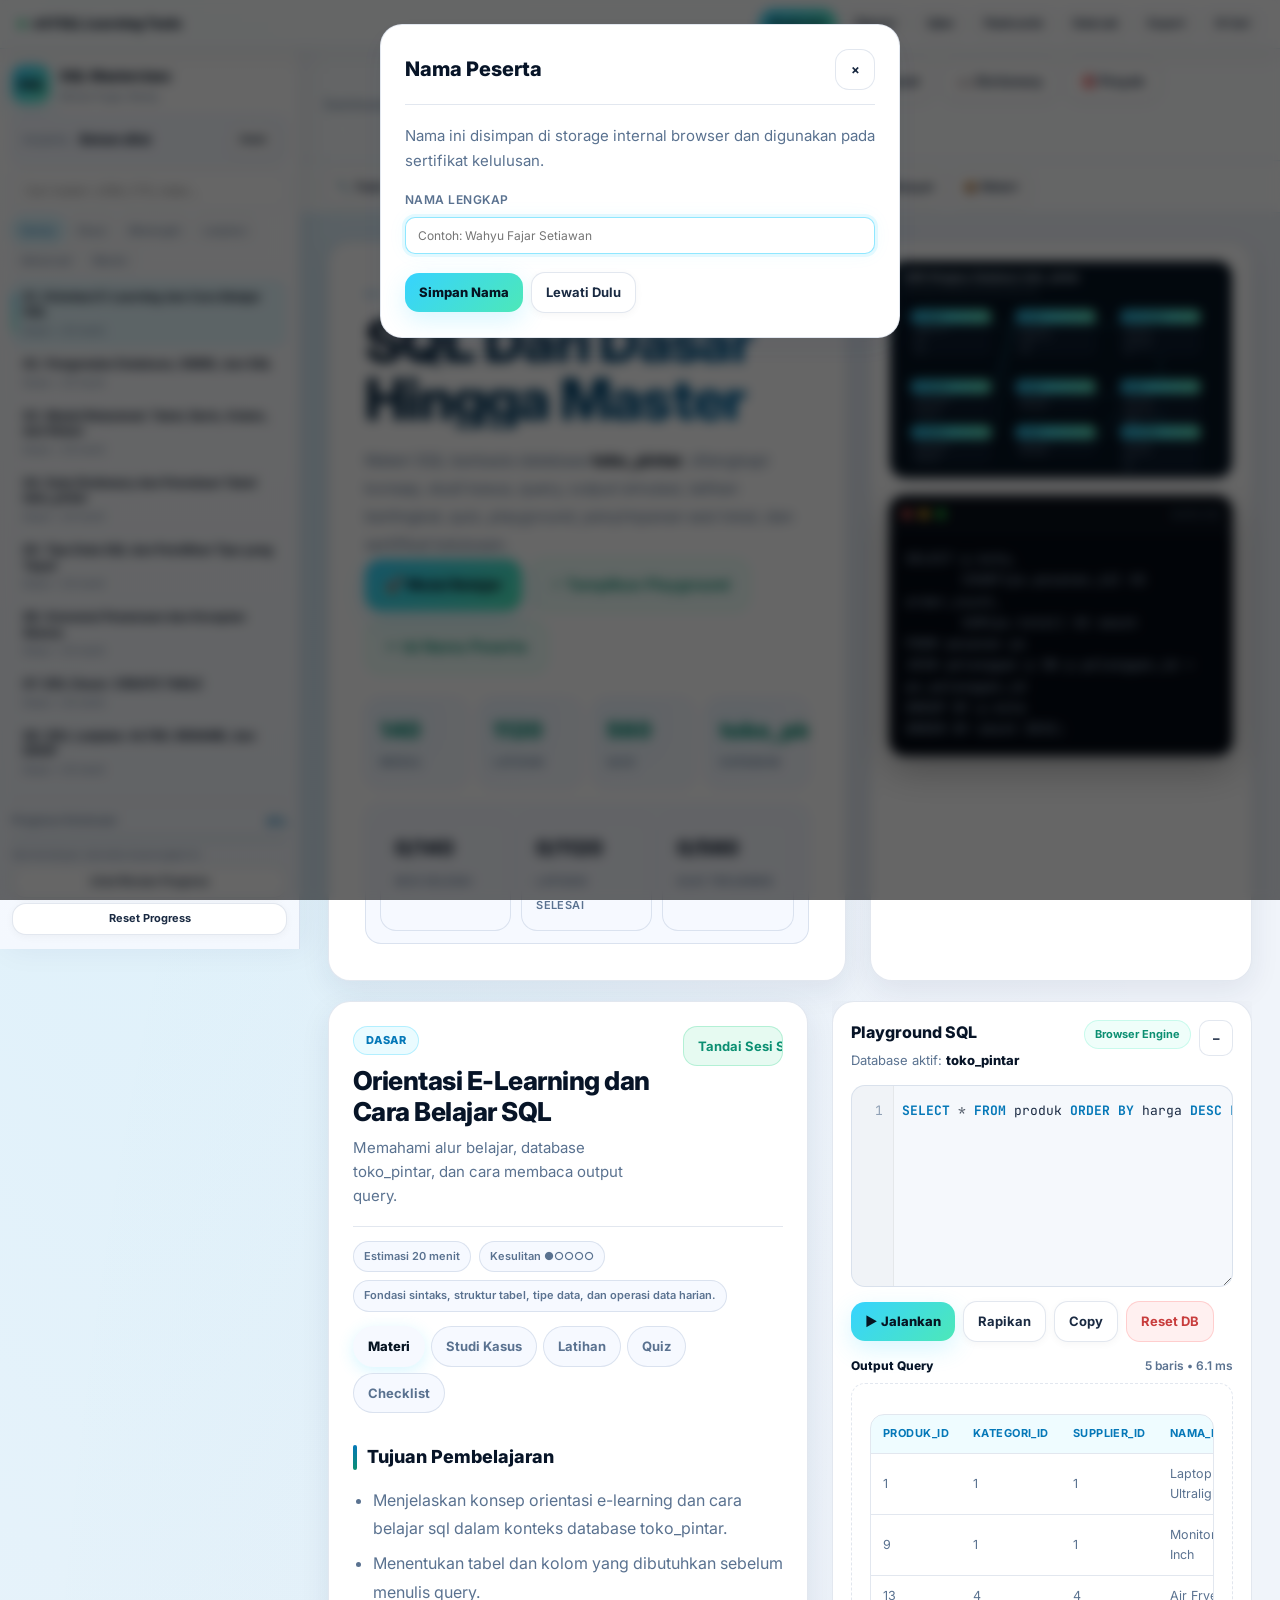
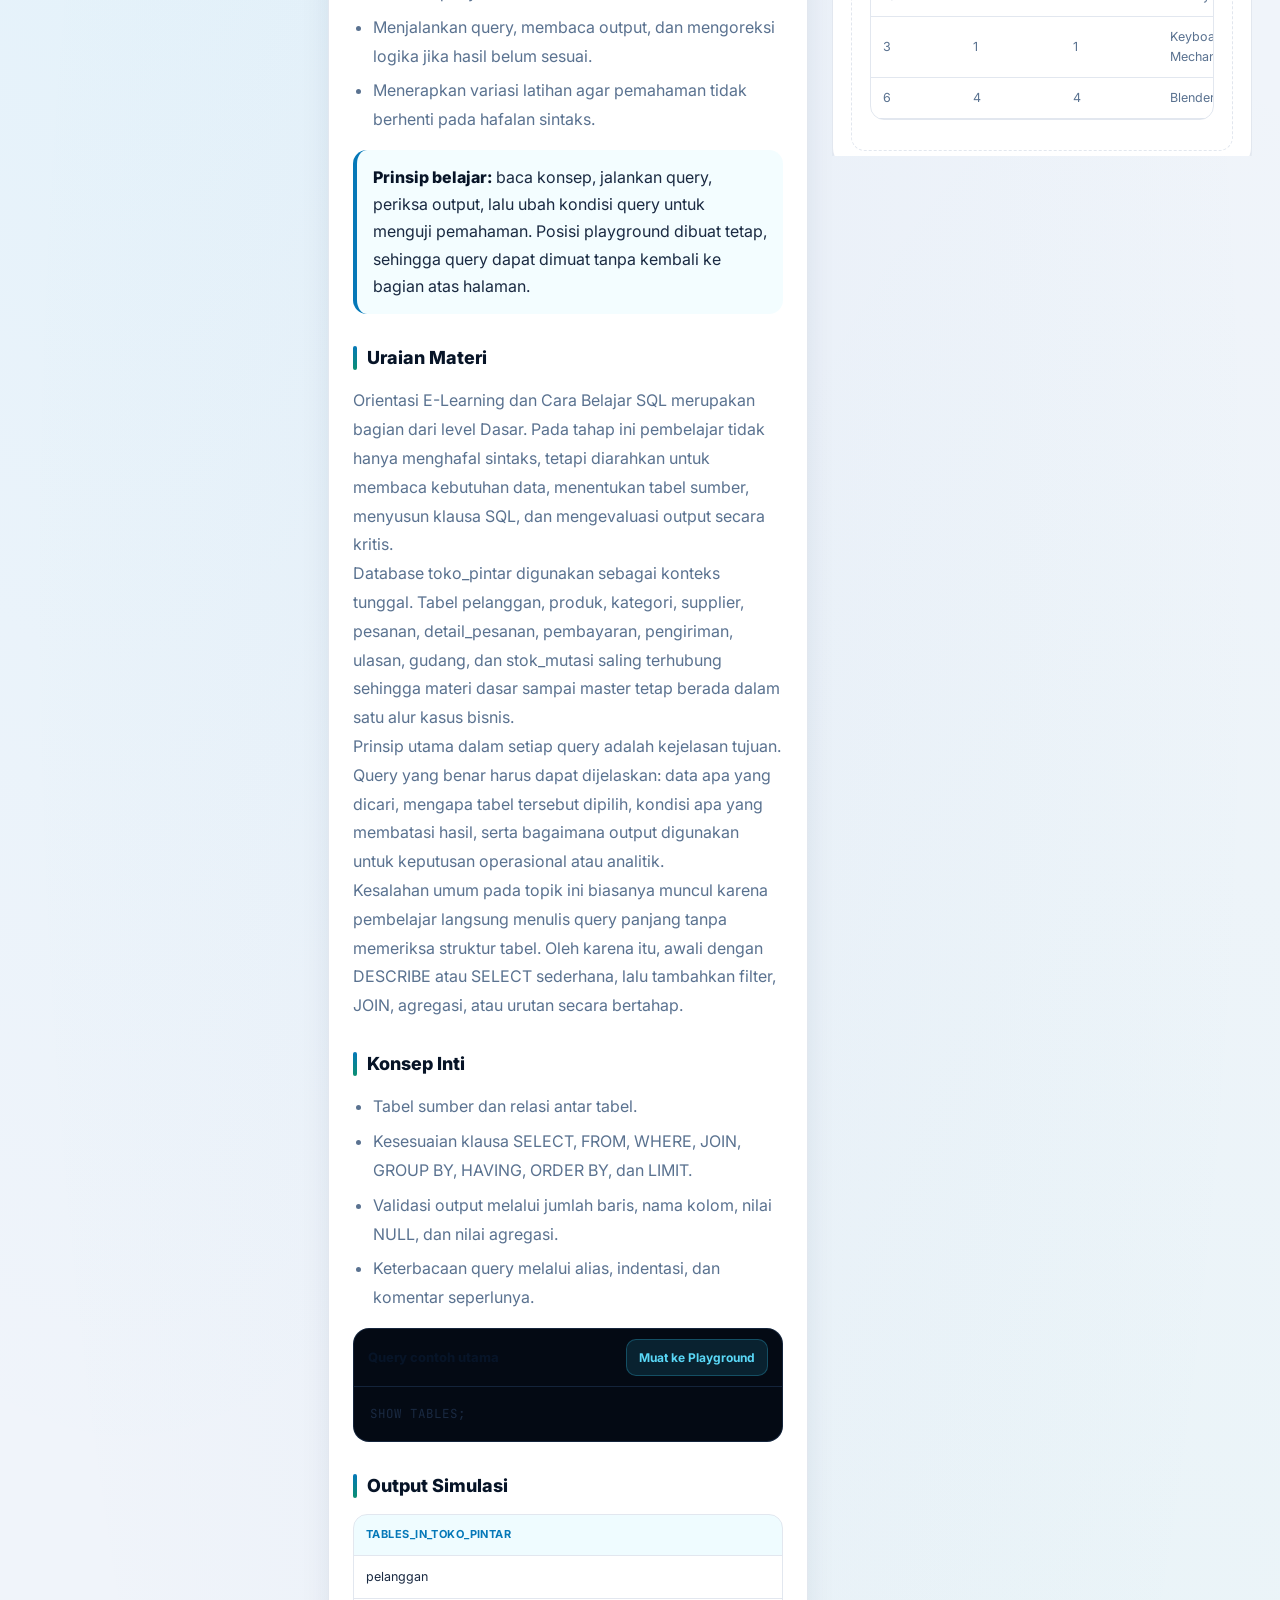
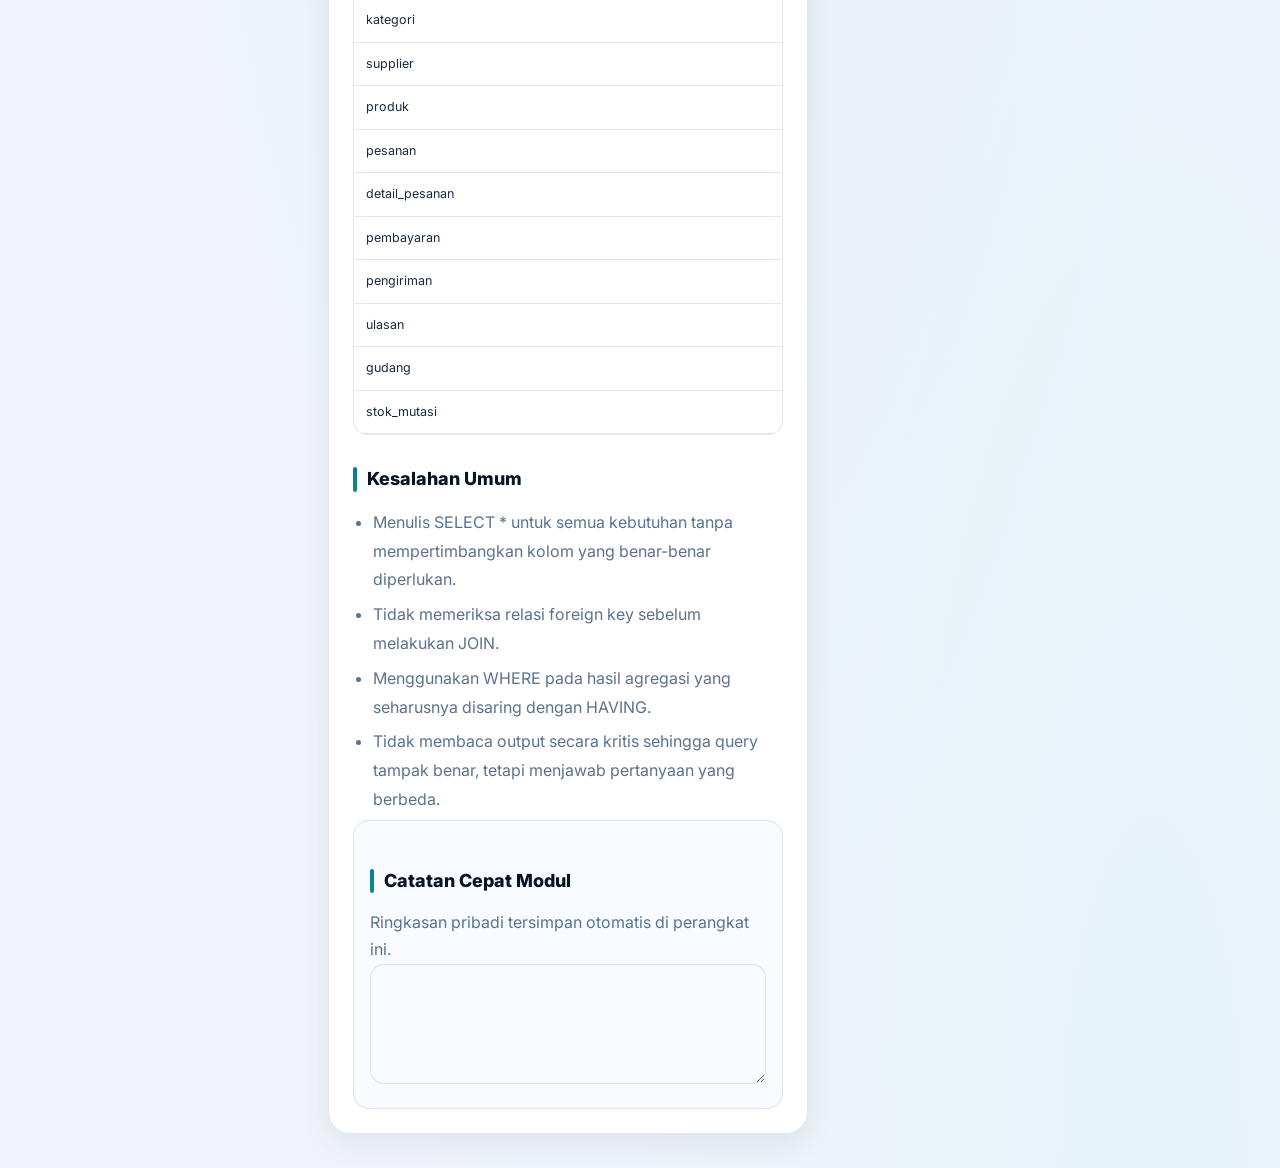
<file: index.html>
<!doctype html>
<html lang="id" data-theme="light">
<head>
  <meta charset="utf-8" />
  <meta name="viewport" content="width=device-width, initial-scale=1" />
  <link rel="preconnect" href="https://fonts.googleapis.com" />
  <link rel="preconnect" href="https://fonts.gstatic.com" crossorigin />
  <title>SQL Dari Dasar Hingga Master — E-Learning Interaktif v4 FULL</title>
  <meta name="description" content="E-learning SQL interaktif berbasis database toko_pintar, lengkap dengan materi, latihan, quiz, playground, proyek akhir, penyimpanan sesi lokal, dan sertifikat kelulusan." />
  <meta name="keywords" content="SQL, e-learning SQL, database, toko_pintar, GitHub Pages, latihan SQL, query SQL, JOIN, CTE, window function" />
  <meta name="theme-color" content="#07111f" media="(prefers-color-scheme: dark)" />
  <meta name="theme-color" content="#f0f4fa" media="(prefers-color-scheme: light)" />
  <meta name="apple-mobile-web-app-capable" content="yes" />
  <meta name="apple-mobile-web-app-status-bar-style" content="black-translucent" />
  <meta name="apple-mobile-web-app-title" content="SQL Master" />
  <meta property="og:title" content="SQL E-Learning Interaktif v4 FULL" />
  <meta property="og:description" content="Materi SQL lengkap, latihan, quiz, playground, dataset pendukung, dan sertifikat untuk GitHub Pages." />
  <link rel="apple-touch-icon" href="assets/img/icon-192.svg" />
  <link rel="icon" type="image/svg+xml" href="assets/img/icon-192.svg" />
  <script>
    try {
      const readTheme = (key) => { const raw = localStorage.getItem(key); if (!raw) return ''; try { return JSON.parse(raw); } catch (e) { return raw; } };
      const theme = readTheme('sql-master-v30:theme') || readTheme('sql-master-v21:theme') || readTheme('sql-master-v2:theme') || 'light';
      document.documentElement.dataset.theme = theme;
    } catch (e) {}
    if (window.location.protocol.startsWith('http')) {
      const link = document.createElement('link');
      link.rel = 'manifest';
      link.href = 'assets/manifest.json';
      document.head.appendChild(link);
    }
  </script>
  <link rel="stylesheet" href="assets/css/style.css" />
</head>
<body>
  <div id="readingProgressBar" class="reading-progress-bar"></div>
  <div class="app-shell">
    <aside class="sidebar" id="sidebar">
      <div class="brand">
        <div class="brand-logo">SQL</div>
        <div><strong>SQL Masterclass</strong><span>GitHub Pages Ready</span></div>
      </div>

      <div class="participant-card">
        <span>Peserta:</span>
        <strong id="participantPill">Belum diisi</strong>
        <button class="ghost-btn compact" id="participantBtn">Ubah</button>
      </div>

      <div class="search-box"><input id="lessonSearch" type="search" placeholder="Cari materi: JOIN, CTE, index..." autocomplete="off" /></div>
      <div class="filter-row" id="levelFilters"></div>
      <nav class="nav" id="lessonNav" aria-label="Daftar modul"></nav>

      <div class="sidebar-footer">
        <div class="progress-mini"><span>Progress Kelulusan</span><strong id="miniProgress">0%</strong></div>
        <div class="progress-track"><div id="miniProgressBar"></div></div>
        <div class="storage-note" id="storageNote">Sesi tersimpan otomatis di perangkat ini.</div>
        <button class="ghost-btn full" id="openProgressBtn">Lihat Rincian Progress</button>
        <button class="ghost-btn full" id="resetProgressBtn">Reset Progress</button>
      </div>
    </aside>
    <div class="sidebar-backdrop" id="sidebarBackdrop"></div>

    <main class="main">
      <header class="topbar">
        <button class="icon-btn mobile-only" id="menuBtn" aria-label="Buka menu" title="Menu">☰</button>
        <div class="breadcrumbs" id="breadcrumbs">Dashboard / SQL Dari Dasar Hingga Master</div>
        <div class="top-actions">
          <button class="ghost-btn" id="themeBtn" title="Ganti tema">🌙 Mode</button>
          <button class="ghost-btn" id="togglePlaygroundBtn" title="Toggle playground">⚡ Playground</button>
          <button class="ghost-btn" id="dictionaryBtn" title="Data dictionary">📖 Dictionary</button>
          <button class="ghost-btn" id="projectBtn" title="Bank proyek akhir">🎯 Proyek</button>
          <button class="primary-btn" id="certificateBtn" title="Sertifikat kelulusan">🏆 Sertifikat</button>
        </div>
      </header>

      <section class="hero" id="dashboardView">
        <div class="hero-content">
          <p class="eyebrow">E-Learning Interaktif v4.0 FULL</p>
          <h1>SQL Dari Dasar Hingga Master</h1>
          <p class="lead">Materi SQL berbasis database <strong>toko_pintar</strong>, dilengkapi konsep, studi kasus, query, output simulasi, latihan bertingkat, quiz, playground, penyimpanan sesi lokal, dan sertifikat kelulusan.</p>
          <div class="hero-actions">
            <button class="primary-btn big" id="startLearningBtn">🚀 Mulai Belajar</button>
            <button class="secondary-btn big" id="openSqlBtn">⚡ Tampilkan Playground</button>
            <button class="secondary-btn big" id="openNameBtn">✏️ Isi Nama Peserta</button>
          </div>
          <div class="hero-stats" id="heroStats"></div>
          <div class="dashboard-progress" id="dashboardProgress"></div>
        </div>
        <div class="hero-panel">
          <img src="assets/img/erd_toko_pintar.svg" alt="ERD toko_pintar" class="hero-img" />
          <div class="code-card mini-code"><div class="code-card-top"><span></span><span></span><span></span><em>query.sql</em></div><pre>SELECT p.kota,
       COUNT(ps.pesanan_id) AS order_count,
       SUM(ps.total) AS omzet
FROM pesanan ps
JOIN pelanggan p ON p.pelanggan_id = ps.pelanggan_id
GROUP BY p.kota
ORDER BY omzet DESC;</pre></div>
        </div>
      </section>

      <section class="workspace-grid" id="workspaceGrid">
        <article class="lesson-card" id="lessonView">
          <div class="lesson-head">
            <div><span class="level-badge" id="lessonLevel">Dasar</span><h2 id="lessonTitle">Pilih modul</h2><p id="lessonSubtitle">Gunakan menu materi di sebelah kiri.</p></div>
            <button class="success-btn" id="markDoneBtn">Tandai Sesi Selesai</button>
          </div>
          <div class="lesson-meta" id="lessonMeta"></div>
          <div class="lesson-tabs" role="tablist">
            <button class="tab active" data-tab="materi">Materi</button>
            <button class="tab" data-tab="studi">Studi Kasus</button>
            <button class="tab" data-tab="latihan">Latihan</button>
            <button class="tab" data-tab="quiz">Quiz</button>
            <button class="tab" data-tab="checklist">Checklist</button>
          </div>
          <div id="lessonBody" class="lesson-body"></div>
        </article>

        <aside class="right-rail" id="rightRail">
          <div class="rail-inner">
            <section class="playground-card" id="playgroundCard">
              <div class="playground-head">
                <div><h3>Playground SQL</h3><p>Database aktif: <strong>toko_pintar</strong></p></div>
                <div class="playground-tools"><div class="status-pill" id="engineStatus">Browser Engine</div><button class="icon-btn small" id="collapsePlaygroundBtn" aria-label="Sembunyikan playground">–</button></div>
              </div>
              <div class="editor-wrapper">
                <div class="suggestion-bar" id="suggestionBar"></div>
                <div class="editor-container">
                  <div class="line-numbers" id="lineNumbers">1</div>
                  <div class="editor-sub-container">
                    <pre class="highlight-layer" id="highlightLayer"><code class="language-sql" id="highlightCode"></code></pre>
                    <textarea id="sqlEditor" spellcheck="false">SELECT * FROM produk ORDER BY harga DESC LIMIT 5;</textarea>
                  </div>
                </div>
              </div>
              <div class="editor-actions"><button class="primary-btn" id="runSqlBtn">▶ Jalankan</button><button class="ghost-btn" id="formatSqlBtn">Rapikan</button><button class="ghost-btn" id="copySqlBtn">Copy</button><button class="danger-btn" id="resetDbBtn">Reset DB</button></div>
              <div class="result-panel"><div class="result-head"><strong>Output Query</strong><span id="resultMeta">Belum dijalankan</span></div><div id="sqlResult" class="sql-result empty">Klik Jalankan untuk melihat hasil.</div></div>
            </section>
            <section class="quick-card"><h3>Shortcut Query</h3><div class="shortcut-list" id="shortcutList"></div></section>
            <section class="quick-card"><h3>Cheat Sheet</h3><div id="cheatList"></div></section>
          </div>
        </aside>
      </section>
    </main>
  </div>

  <!-- Mobile Bottom Navigation Bar -->
  <nav class="mobile-bottom-nav" id="mobileBottomNav">
    <button class="mobile-tab-btn active" id="btnTabMateri">
      <span class="tab-icon">📖</span>
      <span class="tab-label">Materi</span>
    </button>
    <button class="mobile-tab-btn" id="btnTabPlayground">
      <span class="tab-icon">⚡</span>
      <span class="tab-label">Playground</span>
    </button>
    <button class="mobile-tab-btn" id="btnTabV4">
      <span class="tab-icon">💎</span>
      <span class="tab-label">Fitur v4</span>
    </button>
    <button class="mobile-tab-btn" id="btnTabTools">
      <span class="tab-icon">🔧</span>
      <span class="tab-label">Tools</span>
    </button>
    <button class="mobile-tab-btn" id="btnTabSearch">
      <span class="tab-icon">🔍</span>
      <span class="tab-label">Cari</span>
    </button>
  </nav>

  <button class="floating-playground" id="floatingPlaygroundBtn">SQL</button>

  <div class="modal" id="nameModal" aria-hidden="true"><div class="modal-panel compact-panel"><div class="modal-head"><h2>Nama Peserta</h2><button class="icon-btn" data-close="nameModal">×</button></div><p class="muted">Nama ini disimpan di storage internal browser dan digunakan pada sertifikat kelulusan.</p><label class="field-label" for="participantNameInput">Nama lengkap</label><input class="text-input" id="participantNameInput" type="text" placeholder="Contoh: Wahyu Fajar Setiawan" autocomplete="name" /><div class="modal-actions"><button class="primary-btn" id="saveNameBtn">Simpan Nama</button><button class="ghost-btn" id="skipNameBtn">Lewati Dulu</button></div></div></div>
  <div class="modal" id="progressModal" aria-hidden="true"><div class="modal-panel large"><div class="modal-head"><h2>Rincian Progress</h2><button class="icon-btn" data-close="progressModal">×</button></div><div id="progressContent"></div></div></div>
  <div class="modal" id="certificateModal" aria-hidden="true"><div class="modal-panel certificate-panel"><div class="modal-head"><h2>Sertifikat Kelulusan</h2><button class="icon-btn" data-close="certificateModal">×</button></div><div id="certificateContent"></div><div class="modal-actions certificate-actions"><button class="primary-btn" id="printCertificateBtn">Cetak / Simpan PDF</button><button class="ghost-btn" id="downloadCertificateBtn">Download HTML</button></div></div></div>
  <div class="modal" id="dictionaryModal" aria-hidden="true"><div class="modal-panel large"><div class="modal-head"><h2>Data Dictionary: toko_pintar</h2><button class="icon-btn" data-close="dictionaryModal">×</button></div><div id="dictionaryContent"></div></div></div>
  <div class="modal" id="projectModal" aria-hidden="true"><div class="modal-panel large"><div class="modal-head"><h2>Bank Proyek Akhir</h2><button class="icon-btn" data-close="projectModal">×</button></div><div id="projectContent"></div></div></div>
  <div class="toast" id="toast"></div>

  <script src="assets/js/data.js"></script>
  <script src="assets/js/minisql.js"></script>
  <script src="assets/js/app.js"></script>
  <script src="assets/js/addons.js"></script>
  <script src="assets/js/v4_enhancements.js"></script>
  <script>
    if ('serviceWorker' in navigator && window.location.protocol.startsWith('http')) {
      window.addEventListener('load', () => {
        navigator.serviceWorker.register('./sw.js').catch(() => {});
      });
    }
  </script>
</body>
</html>
</file>
<file: assets/css/style.css>
/* ═══════════════════════════════════════════════════════════════
   SQL E-Learning Interaktif v4 FULL — Premium Design System
   ═══════════════════════════════════════════════════════════════ */

@import url('https://fonts.googleapis.com/css2?family=Inter:wght@400;600;700;800;900&family=JetBrains+Mono:wght@400;700&display=swap');

/* ── Design Tokens (Dark Mode Default) ────────────────────── */
:root {
  --bg: #07111f;
  --bg-soft: #0b1728;
  --panel: #0d1b2e;
  --panel-2: #12243b;
  --panel-3: #162b45;
  --text: #e0ecff;
  --heading: #ffffff;
  --muted: #8ea4be;
  --line: rgba(54, 130, 206, 0.18);
  --accent: #36d3ff;
  --accent-2: #66f0c8;
  --danger: #ff6b6b;
  --warn: #ffd166;
  --success: #31d48c;
  --shadow: 0 24px 80px rgba(0, 0, 0, 0.4);
  --shadow-soft: 0 12px 40px rgba(0, 0, 0, 0.25);
  --shadow-glow: 0 0 30px rgba(54, 211, 255, 0.12);
  --radius: 22px;
  --radius-sm: 14px;
  --radius-pill: 999px;
  --mono: 'JetBrains Mono', 'SFMono-Regular', Consolas, 'Liberation Mono', monospace;
  --sans: 'Inter', system-ui, -apple-system, BlinkMacSystemFont, 'Segoe UI', sans-serif;
  --glass: rgba(13, 27, 46, 0.72);
  --glass-border: rgba(54, 211, 255, 0.12);
  --transition: 0.25s cubic-bezier(0.4, 0, 0.2, 1);
  --transition-fast: 0.15s cubic-bezier(0.4, 0, 0.2, 1);
  --transition-spring: 0.35s cubic-bezier(0.34, 1.56, 0.64, 1);
}

/* ── Light Mode ───────────────────────────────────────────── */
html[data-theme="light"] {
  --bg: #f0f4fa;
  --bg-soft: #e8eef8;
  --panel: #ffffff;
  --panel-2: #f6f9ff;
  --panel-3: #edf3ff;
  --text: #1a2a42;
  --heading: #071427;
  --muted: #5a7290;
  --line: rgba(20, 60, 120, 0.12);
  --accent: #0578b8;
  --accent-2: #0b8f72;
  --danger: #c83d3d;
  --warn: #b7791f;
  --success: #087f5b;
  --shadow: 0 20px 60px rgba(20, 40, 80, 0.1);
  --shadow-soft: 0 10px 30px rgba(20, 40, 80, 0.08);
  --shadow-glow: 0 0 20px rgba(5, 120, 184, 0.08);
  --glass: rgba(255, 255, 255, 0.82);
  --glass-border: rgba(5, 120, 184, 0.12);
}

/* ── Reset & Base ─────────────────────────────────────────── */
*,
*::before,
*::after {
  box-sizing: border-box;
  margin: 0;
  padding: 0;
}

html {
  scroll-behavior: smooth;
  -webkit-font-smoothing: antialiased;
  -moz-osx-font-smoothing: grayscale;
}

body {
  font-family: var(--sans);
  font-size: 15px;
  line-height: 1.6;
  background:
    radial-gradient(ellipse at 10% 0%, rgba(54, 211, 255, 0.12), transparent 50%),
    radial-gradient(ellipse at 90% 100%, rgba(102, 240, 200, 0.07), transparent 45%),
    radial-gradient(ellipse at 50% 50%, rgba(54, 130, 200, 0.04), transparent 70%),
    var(--bg);
  color: var(--text);
  overflow-x: hidden;
}

button,
input,
textarea,
select {
  font: inherit;
  color: inherit;
}

button {
  border: 0;
  cursor: pointer;
}

strong,
h1,
h2,
h3,
h4 {
  color: var(--heading);
  font-weight: 800;
}

a {
  color: var(--accent);
  text-decoration: none;
  transition: color var(--transition-fast);
}
a:hover {
  text-decoration: underline;
}

/* ── Custom Scrollbar ─────────────────────────────────────── */
::-webkit-scrollbar {
  width: 7px;
  height: 7px;
}
::-webkit-scrollbar-track {
  background: transparent;
}
::-webkit-scrollbar-thumb {
  background: rgba(54, 211, 255, 0.18);
  border-radius: 10px;
}
::-webkit-scrollbar-thumb:hover {
  background: rgba(54, 211, 255, 0.32);
}

html[data-theme="light"] ::-webkit-scrollbar-thumb {
  background: rgba(5, 120, 184, 0.15);
}
html[data-theme="light"] ::-webkit-scrollbar-thumb:hover {
  background: rgba(5, 120, 184, 0.28);
}

/* ── Selection ────────────────────────────────────────────── */
::selection {
  background: rgba(54, 211, 255, 0.25);
  color: var(--heading);
}

/* ═══════════════════════════════════════════════════════════════
   LAYOUT — App Shell
   ═══════════════════════════════════════════════════════════════ */
.app-shell {
  display: grid;
  grid-template-columns: 300px minmax(0, 1fr);
  min-height: 100vh;
}

/* ── Sidebar ──────────────────────────────────────────────── */
.sidebar {
  position: sticky;
  top: 0;
  height: 100vh;
  background: linear-gradient(180deg, rgba(13, 27, 46, 0.97), rgba(7, 17, 31, 0.99));
  border-right: 1px solid var(--line);
  padding: 14px 12px;
  display: flex;
  flex-direction: column;
  gap: 8px;
  overflow: hidden;
  z-index: 10;
  transition: transform var(--transition);
}
html[data-theme="light"] .sidebar {
  background: linear-gradient(180deg, #ffffff, #f4f8fe);
  box-shadow: 6px 0 30px rgba(20, 40, 80, 0.06);
}

/* Brand */
.brand {
  display: flex;
  gap: 10px;
  align-items: center;
  padding: 2px 0 4px;
  flex-shrink: 0;
}
.brand-logo {
  width: 38px;
  height: 38px;
  border-radius: 12px;
  background: linear-gradient(135deg, #36d3ff, #66f0c8);
  display: grid;
  place-items: center;
  font-weight: 900;
  font-size: 13px;
  color: #05101d;
  box-shadow: 0 6px 20px rgba(54, 211, 255, 0.25);
  flex-shrink: 0;
  animation: logoPulse 4s ease-in-out infinite;
}
@keyframes logoPulse {
  0%, 100% { box-shadow: 0 6px 20px rgba(54, 211, 255, 0.25); }
  50% { box-shadow: 0 6px 28px rgba(54, 211, 255, 0.4); }
}
.brand strong {
  display: block;
  font-size: 14px;
  letter-spacing: -0.02em;
}
.brand span {
  display: block;
  color: var(--muted);
  font-size: 10px;
  margin-top: 1px;
  letter-spacing: 0.02em;
}

/* Participant Card */
.participant-card {
  border: 1px solid var(--line);
  border-radius: 12px;
  background: rgba(255, 255, 255, 0.04);
  padding: 8px 10px;
  backdrop-filter: blur(8px);
  transition: border-color var(--transition);
  display: flex;
  align-items: center;
  gap: 8px;
  flex-shrink: 0;
}
.dashboard-progress {
  border: 1px solid var(--line);
  border-radius: 16px;
  background: rgba(255, 255, 255, 0.04);
  padding: 12px 14px;
}
.participant-card:hover {
  border-color: rgba(54, 211, 255, 0.3);
}
html[data-theme="light"] .participant-card,
html[data-theme="light"] .dashboard-progress {
  background: #f6f9ff;
}
.participant-card span {
  color: var(--muted);
  font-size: 10px;
  text-transform: uppercase;
  letter-spacing: 0.05em;
  white-space: nowrap;
}
.participant-card strong {
  overflow: hidden;
  text-overflow: ellipsis;
  white-space: nowrap;
  font-size: 13px;
  flex: 1;
  min-width: 0;
}
.participant-card .ghost-btn {
  flex-shrink: 0;
  padding: 5px 8px;
  font-size: 11px;
}

/* Search Box */
.search-box {
  flex-shrink: 0;
}
.search-box input,
.text-input {
  width: 100%;
  border: 1px solid var(--line);
  background: rgba(255, 255, 255, 0.05);
  color: var(--text);
  border-radius: 10px;
  padding: 8px 12px;
  outline: none;
  transition: border-color var(--transition), box-shadow var(--transition), background var(--transition);
  font-size: 12px;
}
html[data-theme="light"] .search-box input,
html[data-theme="light"] .text-input {
  background: #ffffff;
  color: #1a2a42;
}
.search-box input:focus,
.text-input:focus,
#sqlEditor:focus {
  border-color: rgba(54, 211, 255, 0.55);
  box-shadow: 0 0 0 3px rgba(54, 211, 255, 0.12), 0 0 20px rgba(54, 211, 255, 0.06);
}
.field-label {
  display: block;
  margin: 16px 0 8px;
  color: var(--muted);
  font-size: 12px;
  font-weight: 600;
  text-transform: uppercase;
  letter-spacing: 0.04em;
}
.muted {
  color: var(--muted);
  line-height: 1.7;
}

/* Filter Chips */
.filter-row {
  display: flex;
  flex-wrap: wrap;
  gap: 4px;
  flex-shrink: 0;
}
.filter-chip {
  border: 1px solid var(--line);
  background: rgba(255, 255, 255, 0.04);
  color: var(--muted);
  border-radius: var(--radius-pill);
  padding: 4px 8px;
  cursor: pointer;
  font-size: 10px;
  font-weight: 600;
  transition: all var(--transition-fast);
  letter-spacing: 0.01em;
}
.filter-chip:hover {
  background: rgba(54, 211, 255, 0.08);
  border-color: rgba(54, 211, 255, 0.25);
  color: var(--text);
}
.filter-chip.active {
  background: rgba(54, 211, 255, 0.15);
  color: var(--accent);
  border-color: rgba(54, 211, 255, 0.4);
  box-shadow: 0 0 12px rgba(54, 211, 255, 0.1);
}

/* Nav */
.nav {
  overflow-y: auto;
  overflow-x: hidden;
  padding-right: 2px;
  display: flex;
  flex-direction: column;
  gap: 2px;
  flex: 1;
  min-height: 0;
}
.nav button {
  border: 1px solid transparent;
  background: transparent;
  color: var(--muted);
  text-align: left;
  border-radius: 10px;
  padding: 7px 10px;
  cursor: pointer;
  transition: all var(--transition-fast);
  position: relative;
  flex-shrink: 0;
}
.nav button::before {
  content: '';
  position: absolute;
  left: 0;
  top: 50%;
  transform: translateY(-50%) scaleY(0);
  width: 3px;
  height: 60%;
  border-radius: 0 3px 3px 0;
  background: linear-gradient(180deg, #36d3ff, #66f0c8);
  transition: transform var(--transition-spring);
}
.nav button:hover {
  background: rgba(54, 211, 255, 0.07);
  border-color: rgba(54, 211, 255, 0.15);
  color: var(--text);
}
.nav button.active {
  background: rgba(54, 211, 255, 0.1);
  border-color: rgba(54, 211, 255, 0.22);
  color: var(--heading);
}
.nav button.active::before {
  transform: translateY(-50%) scaleY(1);
}
.nav button strong {
  font-size: 12px;
  font-weight: 700;
  display: block;
  line-height: 1.3;
}
.nav small {
  display: block;
  color: var(--muted);
  margin-top: 2px;
  font-size: 10px;
}
.nav .done-mark {
  color: var(--success);
  font-weight: 700;
}

/* Sidebar Footer */
.sidebar-footer {
  margin-top: auto;
  border-top: 1px solid var(--line);
  padding-top: 10px;
  display: grid;
  gap: 5px;
  flex-shrink: 0;
}
.progress-mini {
  display: flex;
  justify-content: space-between;
  color: var(--muted);
  font-size: 11px;
  font-weight: 600;
}
.progress-mini strong {
  color: var(--accent);
  font-size: 12px;
}
.progress-track {
  height: 6px;
  background: rgba(255, 255, 255, 0.06);
  border-radius: var(--radius-pill);
  overflow: hidden;
}
html[data-theme="light"] .progress-track {
  background: #e2ecf5;
}
.progress-track div {
  height: 100%;
  width: 0;
  background: linear-gradient(90deg, #36d3ff, #66f0c8);
  border-radius: var(--radius-pill);
  transition: width 0.6s cubic-bezier(0.4, 0, 0.2, 1);
  box-shadow: 0 0 12px rgba(54, 211, 255, 0.3);
}
.storage-note {
  color: var(--muted);
  font-size: 10px;
  line-height: 1.4;
}
.sidebar-footer .ghost-btn {
  padding: 6px 8px;
  font-size: 11px;
}

/* Sidebar mobile backdrop */
.sidebar-backdrop {
  display: none;
  position: fixed;
  inset: 0;
  background: rgba(0, 0, 0, 0.5);
  backdrop-filter: blur(4px);
  z-index: 9;
  opacity: 0;
  transition: opacity var(--transition);
}
.sidebar-backdrop.show {
  display: block;
  opacity: 1;
}

/* ═══════════════════════════════════════════════════════════════
   MAIN AREA
   ═══════════════════════════════════════════════════════════════ */
.main {
  min-width: 0;
  position: relative;
}

/* Topbar */
.topbar {
  position: sticky;
  top: 0;
  z-index: 8;
  background: var(--glass);
  backdrop-filter: blur(20px) saturate(1.4);
  -webkit-backdrop-filter: blur(20px) saturate(1.4);
  border-bottom: 1px solid var(--glass-border);
  padding: 12px 24px;
  display: flex;
  align-items: center;
  justify-content: space-between;
  gap: 12px;
}
html[data-theme="light"] .topbar {
  background: rgba(255, 255, 255, 0.85);
  backdrop-filter: blur(20px) saturate(1.2);
}
.breadcrumbs {
  color: var(--muted);
  font-size: 13px;
  min-width: 0;
  overflow: hidden;
  text-overflow: ellipsis;
  white-space: nowrap;
}
.top-actions,
.hero-actions,
.editor-actions,
.modal-actions {
  display: flex;
  gap: 8px;
  align-items: center;
  flex-wrap: wrap;
}

/* ═══════════════════════════════════════════════════════════════
   BUTTONS — Design System
   ═══════════════════════════════════════════════════════════════ */
.primary-btn,
.secondary-btn,
.ghost-btn,
.success-btn,
.danger-btn,
.icon-btn {
  border-radius: var(--radius-sm);
  padding: 9px 14px;
  cursor: pointer;
  font-weight: 700;
  font-size: 13px;
  transition:
    transform var(--transition-fast),
    box-shadow var(--transition),
    border-color var(--transition-fast),
    background var(--transition-fast),
    opacity var(--transition-fast);
  position: relative;
  overflow: hidden;
  white-space: nowrap;
}

/* Ripple-like shine on hover */
.primary-btn::after,
.secondary-btn::after,
.success-btn::after {
  content: '';
  position: absolute;
  inset: 0;
  background: linear-gradient(105deg, transparent 40%, rgba(255, 255, 255, 0.15) 50%, transparent 60%);
  transform: translateX(-100%);
  transition: transform 0.5s ease;
}
.primary-btn:hover::after,
.secondary-btn:hover::after,
.success-btn:hover::after {
  transform: translateX(100%);
}

.primary-btn:hover,
.secondary-btn:hover,
.ghost-btn:hover,
.success-btn:hover,
.danger-btn:hover,
.icon-btn:hover {
  transform: translateY(-2px);
}
.primary-btn:active,
.secondary-btn:active,
.ghost-btn:active,
.success-btn:active,
.danger-btn:active,
.icon-btn:active {
  transform: translateY(0) scale(0.98);
}

.primary-btn {
  background: linear-gradient(135deg, #36d3ff, #4de8b8);
  color: #061422;
  font-weight: 800;
  box-shadow: 0 8px 24px rgba(54, 211, 255, 0.2);
  border: none;
}
.primary-btn:hover {
  box-shadow: 0 12px 32px rgba(54, 211, 255, 0.35);
}

.secondary-btn {
  background: rgba(102, 240, 200, 0.1);
  color: var(--accent-2);
  border: 1px solid rgba(102, 240, 200, 0.28);
}
.secondary-btn:hover {
  background: rgba(102, 240, 200, 0.18);
  border-color: rgba(102, 240, 200, 0.45);
}

.ghost-btn {
  background: rgba(255, 255, 255, 0.05);
  color: var(--text);
  border: 1px solid var(--line);
}
.ghost-btn:hover {
  background: rgba(255, 255, 255, 0.1);
  border-color: rgba(54, 211, 255, 0.25);
}
html[data-theme="light"] .ghost-btn {
  background: #ffffff;
  box-shadow: 0 2px 8px rgba(0, 0, 0, 0.04);
}
html[data-theme="light"] .ghost-btn:hover {
  background: #f0f6ff;
  border-color: rgba(5, 120, 184, 0.3);
}

.success-btn {
  background: rgba(49, 212, 140, 0.12);
  color: var(--accent-2);
  border: 1px solid rgba(49, 212, 140, 0.28);
}
.success-btn:hover {
  background: rgba(49, 212, 140, 0.22);
  box-shadow: 0 6px 20px rgba(49, 212, 140, 0.15);
}

.danger-btn {
  background: rgba(255, 107, 107, 0.1);
  color: #ff9a9a;
  border: 1px solid rgba(255, 107, 107, 0.25);
}
.danger-btn:hover {
  background: rgba(255, 107, 107, 0.18);
}
html[data-theme="light"] .danger-btn {
  color: var(--danger);
}

.icon-btn {
  background: rgba(255, 255, 255, 0.06);
  color: var(--text);
  min-width: 40px;
  border: 1px solid var(--line);
  display: inline-flex;
  align-items: center;
  justify-content: center;
}
.icon-btn:hover {
  background: rgba(54, 211, 255, 0.1);
}

.big {
  padding: 14px 20px;
  border-radius: 16px;
  font-size: 15px;
}
.compact {
  padding: 7px 10px;
  font-size: 12px;
}
.small {
  min-width: 34px;
  padding: 7px 9px;
  border-radius: 10px;
}
.full {
  width: 100%;
}
button:disabled {
  opacity: 0.5;
  cursor: not-allowed;
  transform: none !important;
}

/* ═══════════════════════════════════════════════════════════════
   HERO SECTION
   ═══════════════════════════════════════════════════════════════ */
.hero {
  display: grid;
  grid-template-columns: minmax(0, 1.15fr) minmax(320px, 0.85fr);
  gap: 24px;
  padding: 28px 28px 20px;
}

/* Card styles shared by hero, lesson, playground, quick, modal */
.hero-content,
.hero-panel,
.lesson-card,
.playground-card,
.quick-card,
.modal-panel {
  background: linear-gradient(180deg, rgba(13, 27, 46, 0.88), rgba(10, 20, 36, 0.92));
  border: 1px solid var(--line);
  border-radius: var(--radius);
  box-shadow: var(--shadow);
  backdrop-filter: blur(12px);
}
html[data-theme="light"] .hero-content,
html[data-theme="light"] .hero-panel,
html[data-theme="light"] .lesson-card,
html[data-theme="light"] .playground-card,
html[data-theme="light"] .quick-card,
html[data-theme="light"] .modal-panel {
  background: var(--panel);
  box-shadow: var(--shadow-soft);
}

.hero-content {
  padding: 36px;
}
.eyebrow {
  letter-spacing: 0.16em;
  text-transform: uppercase;
  color: var(--accent);
  font-size: 11px;
  font-weight: 800;
  display: inline-flex;
  align-items: center;
  gap: 8px;
}
.eyebrow::before {
  content: '';
  width: 24px;
  height: 2px;
  background: linear-gradient(90deg, var(--accent), transparent);
  border-radius: 2px;
}
.hero h1 {
  font-size: clamp(34px, 4.5vw, 60px);
  line-height: 1.0;
  margin: 10px 0 18px;
  letter-spacing: -0.03em;
  background: linear-gradient(135deg, var(--heading), var(--accent));
  -webkit-background-clip: text;
  -webkit-text-fill-color: transparent;
  background-clip: text;
}
html[data-theme="light"] .hero h1 {
  background: linear-gradient(135deg, #071427, #0578b8);
  -webkit-background-clip: text;
  -webkit-text-fill-color: transparent;
  background-clip: text;
}
.lead {
  color: var(--muted);
  font-size: 16px;
  line-height: 1.75;
  max-width: 720px;
}

/* Hero Stats Grid */
.hero-stats {
  display: grid;
  grid-template-columns: repeat(4, 1fr);
  gap: 10px;
  margin-top: 24px;
}
.hero-stats div,
.progress-tile {
  padding: 14px;
  border: 1px solid var(--line);
  border-radius: 16px;
  background: rgba(255, 255, 255, 0.03);
  transition: all var(--transition);
  position: relative;
  overflow: hidden;
}
.hero-stats div:hover,
.progress-tile:hover {
  border-color: rgba(54, 211, 255, 0.3);
  transform: translateY(-2px);
  box-shadow: var(--shadow-glow);
}
.hero-stats div::after {
  content: '';
  position: absolute;
  inset: 0;
  background: radial-gradient(circle at 30% 30%, rgba(54, 211, 255, 0.06), transparent 70%);
  pointer-events: none;
}
html[data-theme="light"] .hero-stats div,
html[data-theme="light"] .progress-tile {
  background: #f6f9ff;
}
.hero-stats strong {
  display: block;
  font-size: 22px;
  color: var(--accent-2);
  font-weight: 900;
}
.hero-stats span,
.progress-tile span {
  font-size: 11px;
  color: var(--muted);
  text-transform: uppercase;
  letter-spacing: 0.04em;
  font-weight: 600;
}

/* Dashboard Progress */
.dashboard-progress {
  margin-top: 16px;
  display: grid;
  grid-template-columns: repeat(3, 1fr);
  gap: 10px;
}
.progress-tile strong {
  display: block;
  font-size: 20px;
  margin-bottom: 4px;
}

/* Hero Panel */
.hero-panel {
  padding: 18px;
  display: flex;
  flex-direction: column;
  gap: 16px;
}
.hero-img {
  width: 100%;
  border-radius: 16px;
  border: 1px solid var(--line);
  background: rgba(255, 255, 255, 0.03);
  transition: transform var(--transition);
}
.hero-img:hover {
  transform: scale(1.02);
}

/* Code Card */
.code-card,
.sql-block,
#sqlEditor {
  background: #040a14;
  border-color: rgba(30, 54, 85, 0.6);
}
.code-card {
  border: 1px solid rgba(30, 54, 85, 0.6);
  border-radius: 16px;
  overflow: hidden;
  box-shadow: 0 12px 36px rgba(0, 0, 0, 0.3);
}
.code-card-top {
  height: 36px;
  display: flex;
  align-items: center;
  gap: 7px;
  border-bottom: 1px solid rgba(30, 54, 85, 0.6);
  padding: 0 12px;
  background: rgba(255, 255, 255, 0.02);
}
.code-card-top span {
  width: 10px;
  height: 10px;
  border-radius: 50%;
  background: #ff5f57;
}
.code-card-top span:nth-child(2) {
  background: #febc2e;
}
.code-card-top span:nth-child(3) {
  background: #28c840;
}
.code-card-top em {
  color: #5a7a96;
  margin-left: auto;
  font-style: normal;
  font-size: 11px;
}
.code-card pre,
.sql-block pre {
  margin: 0;
  padding: 16px;
  color: #c8e4ff;
  font-family: var(--mono);
  font-size: 12.5px;
  line-height: 1.7;
  white-space: pre-wrap;
  overflow-x: auto;
}

/* ═══════════════════════════════════════════════════════════════
   WORKSPACE GRID
   ═══════════════════════════════════════════════════════════════ */
.workspace-grid {
  display: grid;
  grid-template-columns: minmax(0, 1fr) 420px;
  gap: 24px;
  padding: 0 28px 34px;
}
.workspace-grid.playground-hidden {
  grid-template-columns: minmax(0, 1fr);
}
.workspace-grid.playground-hidden .right-rail {
  display: none;
}
.workspace-mobile-nav {
  display: none;
}
.mobile-bottom-nav {
  display: none;
}

/* Lesson Card */
.lesson-card {
  padding: 24px;
  min-width: 0;
  align-self: start;
}
.lesson-head {
  display: flex;
  justify-content: space-between;
  gap: 20px;
  align-items: flex-start;
  border-bottom: 1px solid var(--line);
  padding-bottom: 18px;
}
.level-badge {
  display: inline-flex;
  align-items: center;
  gap: 6px;
  border: 1px solid rgba(54, 211, 255, 0.3);
  background: rgba(54, 211, 255, 0.1);
  color: var(--accent);
  border-radius: var(--radius-pill);
  padding: 5px 12px;
  font-size: 11px;
  font-weight: 800;
  text-transform: uppercase;
  letter-spacing: 0.04em;
}
.lesson-head h2 {
  font-size: 26px;
  line-height: 1.2;
  margin: 10px 0 8px;
  letter-spacing: -0.02em;
}
.lesson-head p {
  margin: 0;
  color: var(--muted);
  line-height: 1.6;
}

/* Lesson Meta */
.lesson-meta {
  display: flex;
  gap: 8px;
  flex-wrap: wrap;
  margin: 14px 0;
}
.meta-pill {
  border: 1px solid var(--line);
  background: rgba(255, 255, 255, 0.03);
  border-radius: var(--radius-pill);
  padding: 6px 10px;
  color: var(--muted);
  font-size: 11px;
  font-weight: 600;
}
html[data-theme="light"] .meta-pill {
  background: #f6f9ff;
}

/* Lesson Tabs */
.lesson-tabs {
  display: flex;
  gap: 6px;
  flex-wrap: wrap;
  margin: 14px 0 22px;
}
.tab {
  padding: 9px 14px;
  border-radius: var(--radius-pill);
  background: rgba(255, 255, 255, 0.04);
  color: var(--muted);
  border: 1px solid var(--line);
  cursor: pointer;
  font-weight: 700;
  font-size: 13px;
  transition: all var(--transition-fast);
}
.tab:hover {
  background: rgba(54, 211, 255, 0.08);
  border-color: rgba(54, 211, 255, 0.2);
  color: var(--text);
}
html[data-theme="light"] .tab {
  background: #f6f9ff;
}
.tab.active {
  color: #061422;
  background: linear-gradient(135deg, #36d3ff, #4de8b8);
  font-weight: 800;
  border-color: transparent;
  box-shadow: 0 4px 16px rgba(54, 211, 255, 0.2);
}

/* Lesson Body */
.lesson-body {
  line-height: 1.8;
  animation: fadeInUp 0.3s ease;
}
@keyframes fadeInUp {
  from {
    opacity: 0;
    transform: translateY(8px);
  }
  to {
    opacity: 1;
    transform: translateY(0);
  }
}
.lesson-body h3 {
  margin-top: 28px;
  margin-bottom: 12px;
  font-size: 18px;
  position: relative;
  padding-left: 14px;
}
.lesson-body h3::before {
  content: '';
  position: absolute;
  left: 0;
  top: 4px;
  width: 4px;
  height: calc(100% - 8px);
  border-radius: 3px;
  background: linear-gradient(180deg, var(--accent), var(--accent-2));
}
.lesson-body p,
.lesson-body li {
  color: var(--muted);
}
.lesson-body li {
  margin: 6px 0;
}
.lesson-body ul {
  padding-left: 20px;
}

/* Callouts */
.callout {
  border-left: 4px solid var(--accent);
  background: rgba(54, 211, 255, 0.06);
  padding: 14px 16px;
  border-radius: var(--radius-sm);
  margin: 16px 0;
  color: var(--text);
  line-height: 1.7;
}
.warning {
  border-left-color: var(--warn);
  background: rgba(255, 209, 102, 0.08);
}
.success-callout {
  border-left-color: var(--success);
  background: rgba(49, 212, 140, 0.08);
}

/* SQL Block */
.sql-block {
  border: 1px solid rgba(30, 54, 85, 0.6);
  border-radius: 16px;
  overflow: hidden;
  margin: 16px 0;
  transition: border-color var(--transition);
}
.sql-block:hover {
  border-color: rgba(54, 211, 255, 0.25);
}
.sql-block-head {
  display: flex;
  justify-content: space-between;
  align-items: center;
  gap: 10px;
  padding: 10px 14px;
  border-bottom: 1px solid rgba(30, 54, 85, 0.6);
  color: #c2dff5;
  font-size: 13px;
}

/* Load query & reveal buttons */
.load-query,
.reveal-btn,
.exercise-done-btn {
  background: rgba(54, 211, 255, 0.12);
  color: #5ad8f7;
  border: 1px solid rgba(54, 211, 255, 0.25);
  border-radius: 10px;
  padding: 7px 12px;
  cursor: pointer;
  font-size: 12px;
  font-weight: 700;
  transition: all var(--transition-fast);
}
.load-query:hover,
.reveal-btn:hover,
.exercise-done-btn:hover {
  background: rgba(54, 211, 255, 0.2);
  transform: translateY(-1px);
}
.exercise-done-btn.done {
  background: rgba(49, 212, 140, 0.15);
  color: #7cedb8;
  border-color: rgba(49, 212, 140, 0.35);
}

/* Output Table */
.output-table {
  overflow: auto;
  border: 1px solid var(--line);
  border-radius: 14px;
  margin: 12px 0;
}
.output-table table {
  width: 100%;
  border-collapse: collapse;
  min-width: 480px;
}
.output-table th,
.output-table td {
  padding: 10px 12px;
  border-bottom: 1px solid var(--line);
  text-align: left;
  font-size: 12.5px;
}
.output-table th {
  background: rgba(54, 211, 255, 0.08);
  color: var(--accent);
  font-weight: 700;
  text-transform: uppercase;
  font-size: 11px;
  letter-spacing: 0.04em;
}
.output-table tr:hover td {
  background: rgba(54, 211, 255, 0.03);
}

/* Message & Error Boxes */
.message-box,
.error-box {
  border-radius: var(--radius-sm);
  padding: 14px 16px;
  margin: 12px 0;
  font-size: 13px;
  line-height: 1.6;
}
.message-box {
  background: rgba(102, 240, 200, 0.1);
  color: var(--accent-2);
  border: 1px solid rgba(102, 240, 200, 0.22);
}
.error-box {
  background: rgba(255, 107, 107, 0.08);
  color: #ffb4b4;
  border: 1px solid rgba(255, 107, 107, 0.22);
}
html[data-theme="light"] .error-box {
  color: var(--danger);
}

/* Steps, Exercise, Quiz, Dict, Project Cards */
.step-list {
  display: grid;
  gap: 10px;
}
.step,
.exercise-card,
.quiz-card,
.dict-card,
.project-card,
.progress-row {
  border: 1px solid var(--line);
  background: rgba(255, 255, 255, 0.03);
  border-radius: 16px;
  padding: 16px;
  transition: all var(--transition);
}
.step:hover,
.exercise-card:hover,
.quiz-card:hover {
  border-color: rgba(54, 211, 255, 0.2);
  box-shadow: var(--shadow-glow);
}
html[data-theme="light"] .step,
html[data-theme="light"] .exercise-card,
html[data-theme="light"] .quiz-card,
html[data-theme="light"] .dict-card,
html[data-theme="light"] .project-card,
html[data-theme="light"] .progress-row {
  background: #f8fbff;
}
.exercise-card {
  margin: 14px 0;
}
.exercise-actions {
  display: flex;
  gap: 8px;
  flex-wrap: wrap;
  align-items: center;
  margin-top: 12px;
}

/* Quiz */
.quiz-list {
  display: grid;
  gap: 8px;
}
.quiz-option {
  width: 100%;
  text-align: left;
  border: 1px solid var(--line);
  background: rgba(255, 255, 255, 0.03);
  color: var(--text);
  border-radius: var(--radius-sm);
  padding: 13px 16px;
  cursor: pointer;
  transition: all var(--transition-fast);
  font-size: 14px;
}
.quiz-option:hover {
  border-color: rgba(54, 211, 255, 0.3);
  background: rgba(54, 211, 255, 0.06);
  transform: translateX(4px);
}
html[data-theme="light"] .quiz-option {
  background: #ffffff;
}
.quiz-option.correct {
  border-color: rgba(49, 212, 140, 0.55);
  background: rgba(49, 212, 140, 0.12);
  box-shadow: 0 0 16px rgba(49, 212, 140, 0.1);
}
.quiz-option.wrong {
  border-color: rgba(255, 107, 107, 0.45);
  background: rgba(255, 107, 107, 0.1);
}

/* ═══════════════════════════════════════════════════════════════
   RIGHT RAIL — Playground
   ═══════════════════════════════════════════════════════════════ */
.right-rail {
  min-width: 0;
  align-self: stretch;
}
.rail-inner {
  position: sticky;
  top: 130px;
  max-height: calc(100vh - 145px);
  overflow: auto;
  display: flex;
  flex-direction: column;
  gap: 16px;
  padding-bottom: 4px;
}
.playground-card,
.quick-card {
  padding: 18px;
}
.playground-head {
  display: flex;
  justify-content: space-between;
  gap: 12px;
}
.playground-head h3,
.quick-card h3 {
  margin: 0;
  font-size: 16px;
}
.playground-head p {
  color: var(--muted);
  margin: 5px 0 0;
  font-size: 13px;
}
.playground-tools {
  display: flex;
  align-items: flex-start;
  gap: 8px;
}
.status-pill {
  align-self: start;
  border: 1px solid rgba(102, 240, 200, 0.28);
  background: rgba(102, 240, 200, 0.1);
  color: var(--accent-2);
  border-radius: var(--radius-pill);
  padding: 5px 10px;
  font-size: 11px;
  font-weight: 700;
  white-space: nowrap;
}

/* SQL Editor Wrapper & Layout */
.editor-wrapper {
  display: flex;
  flex-direction: column;
  gap: 0;
  margin: 14px 0;
}
.editor-container {
  display: flex;
  background: #040a14;
  border: 1px solid rgba(30, 54, 85, 0.6);
  border-radius: 14px;
  overflow: hidden;
  position: relative;
  transition: border-color var(--transition), box-shadow var(--transition);
}
html[data-theme="light"] .editor-container {
  background: #f5f8fc;
  border-color: rgba(20, 60, 120, 0.12);
}
.editor-container:focus-within {
  border-color: rgba(54, 211, 255, 0.55);
  box-shadow: 0 0 0 3px rgba(54, 211, 255, 0.12), 0 0 20px rgba(54, 211, 255, 0.06);
}
html[data-theme="light"] .editor-container:focus-within {
  border-color: rgba(5, 120, 184, 0.5);
  box-shadow: 0 0 0 3px rgba(5, 120, 184, 0.12), 0 0 20px rgba(5, 120, 184, 0.06);
}

/* Line Numbers Gutter */
.line-numbers {
  width: 42px;
  padding: 14px 10px 14px 0;
  text-align: right;
  font-family: var(--mono);
  font-size: 13px;
  line-height: 1.65;
  color: #3b5066;
  background: rgba(255, 255, 255, 0.02);
  border-right: 1px solid rgba(255, 255, 255, 0.05);
  user-select: none;
  overflow: hidden;
  flex-shrink: 0;
}
html[data-theme="light"] .line-numbers {
  color: #8fa0b5;
  background: rgba(0, 0, 0, 0.02);
  border-right: 1px solid rgba(0, 0, 0, 0.05);
}
.line-numbers div {
  height: 21.45px; /* Exact height for 13px font at 1.65 line-height */
}

/* SQL Editor Textarea Reset */
#sqlEditor {
  width: 100%;
  min-height: 200px;
  color: transparent !important;
  caret-color: #d4edff;
  background: transparent !important;
  border: none !important;
  margin: 0 !important;
  padding: 14px 14px 14px 8px !important;
  font-family: var(--mono);
  font-size: 13px;
  line-height: 1.65;
  resize: vertical;
  outline: none !important;
  box-shadow: none !important;
  white-space: pre;
  word-wrap: normal;
  overflow-x: auto;
  position: relative;
  z-index: 2;
}
html[data-theme="light"] #sqlEditor {
  color: transparent !important;
  caret-color: #1a2a42;
}
#sqlEditor::selection {
  background: rgba(54, 211, 255, 0.25);
  color: rgba(255, 255, 255, 0.9);
}
html[data-theme="light"] #sqlEditor::selection {
  background: rgba(5, 120, 184, 0.18);
  color: rgba(0, 0, 0, 0.9);
}

.editor-sub-container {
  position: relative;
  flex-grow: 1;
  display: flex;
}

.highlight-layer {
  position: absolute;
  top: 0;
  left: 0;
  right: 0;
  bottom: 0;
  margin: 0 !important;
  padding: 14px 14px 14px 8px !important;
  font-family: var(--mono);
  font-size: 13px;
  line-height: 1.65;
  white-space: pre;
  word-wrap: normal;
  overflow: hidden;
  pointer-events: none;
  z-index: 1;
  background: transparent !important;
  border: none !important;
  box-sizing: border-box;
}
.highlight-layer code {
  font-family: inherit !important;
  font-size: inherit !important;
  line-height: inherit !important;
  background: transparent !important;
  padding: 0 !important;
  border: none !important;
  white-space: pre !important;
  color: #d4edff;
}
html[data-theme="light"] .highlight-layer code {
  color: #1a2a42;
}


/* SQL Token Highlighting Colors (used in lesson blocks) */
.sql-token-keyword {
  color: #36d3ff;
  font-weight: 700;
}
html[data-theme="light"] .sql-token-keyword {
  color: #0578b8;
}
.sql-token-function {
  color: #66f0c8;
  font-weight: 700;
}
html[data-theme="light"] .sql-token-function {
  color: #0b8f72;
}
.sql-token-string {
  color: #ffd166;
}
html[data-theme="light"] .sql-token-string {
  color: #b7791f;
}
.sql-token-comment {
  color: rgba(142, 164, 190, 0.65);
  font-style: italic;
}
html[data-theme="light"] .sql-token-comment {
  color: rgba(90, 114, 144, 0.65);
}
.sql-token-number {
  color: #ff9e64;
}
html[data-theme="light"] .sql-token-number {
  color: #c2410c;
}
.sql-token-operator {
  color: #a9b2c3;
}
html[data-theme="light"] .sql-token-operator {
  color: #4b5563;
}

/* Autocomplete Suggestion Bar */
.suggestion-bar {
  display: none; /* Shown dynamically in JS */
  align-items: center;
  gap: 6px;
  padding: 8px;
  background: rgba(13, 27, 46, 0.95);
  border: 1px solid rgba(54, 211, 255, 0.15);
  border-bottom: none;
  border-radius: 12px 12px 0 0;
  overflow-x: auto;
  scrollbar-width: none; /* Hide scrollbar */
  -webkit-overflow-scrolling: touch;
}
.suggestion-bar::-webkit-scrollbar {
  display: none;
}
html[data-theme="light"] .suggestion-bar {
  background: rgba(240, 244, 250, 0.95);
  border-color: rgba(5, 120, 184, 0.15);
}

.suggest-chip {
  flex-shrink: 0;
  display: inline-flex;
  align-items: center;
  padding: 6px 12px;
  font-family: var(--mono);
  font-size: 11px;
  font-weight: 600;
  color: var(--accent);
  background: rgba(54, 211, 255, 0.08);
  border: 1px solid rgba(54, 211, 255, 0.18);
  border-radius: 8px;
  cursor: pointer;
  transition: all var(--transition-fast);
}
.suggest-chip:hover {
  color: #061422;
  background: linear-gradient(135deg, #36d3ff, #66f0c8);
  border-color: transparent;
  transform: translateY(-1px);
}
html[data-theme="light"] .suggest-chip {
  color: var(--accent);
  background: rgba(5, 120, 184, 0.06);
  border-color: rgba(5, 120, 184, 0.12);
}

/* Test Query / Auto-Grading Button */
.test-query-btn {
  display: inline-flex;
  align-items: center;
  gap: 6px;
  padding: 8px 14px;
  font-size: 12px;
  font-weight: 700;
  color: #ffffff;
  background: linear-gradient(135deg, #7b2cbf, #5a189a);
  border: none;
  border-radius: 10px;
  cursor: pointer;
  box-shadow: 0 4px 12px rgba(123, 44, 191, 0.2);
  transition: all var(--transition);
}
.test-query-btn:hover {
  transform: translateY(-1px);
  box-shadow: 0 6px 16px rgba(123, 44, 191, 0.35);
  filter: brightness(1.1);
}
.test-query-btn:active {
  transform: translateY(0);
}

/* Result Panel */
.result-panel {
  margin-top: 14px;
}
.result-head {
  display: flex;
  justify-content: space-between;
  color: var(--muted);
  font-size: 12px;
  margin-bottom: 8px;
  font-weight: 600;
}
.sql-result.empty {
  color: var(--muted);
  border: 1px dashed var(--line);
  border-radius: 14px;
  padding: 18px;
  font-size: 13px;
  text-align: center;
}

/* Shortcut List */
.shortcut-list {
  display: grid;
  gap: 6px;
  margin-top: 10px;
}
.shortcut-list button {
  width: 100%;
  text-align: left;
  border: 1px solid var(--line);
  background: rgba(255, 255, 255, 0.03);
  color: var(--text);
  border-radius: 12px;
  padding: 10px 12px;
  cursor: pointer;
  font-size: 12.5px;
  font-weight: 600;
  transition: all var(--transition-fast);
}
.shortcut-list button:hover {
  border-color: rgba(54, 211, 255, 0.25);
  background: rgba(54, 211, 255, 0.06);
  transform: translateX(4px);
}
html[data-theme="light"] .shortcut-list button {
  background: #ffffff;
}

/* Cheat Sheet */
.cheat-title {
  font-weight: 800;
  margin-top: 14px;
  color: var(--heading);
  font-size: 14px;
}
.cheat-list {
  margin: 6px 0 0;
  padding-left: 18px;
  color: var(--muted);
  font-size: 13px;
}
.cheat-list li {
  margin: 3px 0;
}

/* ═══════════════════════════════════════════════════════════════
   DICTIONARY, PROJECT, PROGRESS GRIDS
   ═══════════════════════════════════════════════════════════════ */
.dictionary-grid,
.project-grid {
  display: grid;
  grid-template-columns: repeat(auto-fit, minmax(260px, 1fr));
  gap: 14px;
}
.dict-card h3,
.project-card h3 {
  margin-top: 0;
  font-size: 16px;
}
.dict-card div {
  display: flex;
  justify-content: space-between;
  border-bottom: 1px solid var(--line);
  padding: 6px 0;
  gap: 12px;
  font-size: 13px;
}
.progress-grid {
  display: grid;
  grid-template-columns: repeat(3, 1fr);
  gap: 14px;
  margin-bottom: 16px;
}
.progress-row {
  display: flex;
  justify-content: space-between;
  gap: 12px;
  align-items: center;
  margin: 8px 0;
}
.progress-row small {
  color: var(--muted);
  display: block;
  margin-top: 4px;
  font-size: 12px;
}

/* ═══════════════════════════════════════════════════════════════
   MODALS
   ═══════════════════════════════════════════════════════════════ */
.modal {
  position: fixed;
  inset: 0;
  background: rgba(0, 0, 0, 0.6);
  backdrop-filter: blur(6px);
  z-index: 40;
  display: none;
  padding: 24px;
  overflow: auto;
}
.modal.show {
  display: grid;
  place-items: start center;
  animation: modalBackdropIn 0.3s ease;
}
@keyframes modalBackdropIn {
  from { opacity: 0; }
  to { opacity: 1; }
}
.modal.show .modal-panel {
  animation: modalPanelIn 0.35s cubic-bezier(0.34, 1.56, 0.64, 1);
}
@keyframes modalPanelIn {
  from {
    opacity: 0;
    transform: translateY(20px) scale(0.96);
  }
  to {
    opacity: 1;
    transform: translateY(0) scale(1);
  }
}
.modal-panel {
  width: min(1100px, 100%);
  padding: 24px;
}
.compact-panel {
  width: min(520px, 100%);
}
.large {
  width: min(1100px, 100%);
}
.modal-head {
  display: flex;
  justify-content: space-between;
  align-items: center;
  border-bottom: 1px solid var(--line);
  padding-bottom: 14px;
  margin-bottom: 18px;
}
.modal-head h2 {
  margin: 0;
  font-size: 20px;
}
.modal-actions {
  margin-top: 18px;
}

/* ═══════════════════════════════════════════════════════════════
   CERTIFICATE
   ═══════════════════════════════════════════════════════════════ */
.certificate-panel {
  width: min(980px, 100%);
}
.certificate-card {
  background: linear-gradient(135deg, #ffffff, #f1f7ff, #fefef7);
  color: #17243a;
  border: 8px solid;
  border-image: linear-gradient(135deg, #d4a84b, #f0d48a, #c49832) 1;
  outline: 2px solid #17243a;
  border-radius: 24px;
  padding: 48px;
  text-align: center;
  box-shadow: 0 20px 60px rgba(0, 0, 0, 0.15);
  position: relative;
  overflow: hidden;
}
.certificate-card::before {
  content: '';
  position: absolute;
  inset: 12px;
  border: 1px solid rgba(196, 152, 50, 0.3);
  border-radius: 16px;
  pointer-events: none;
}
.certificate-card .cert-kicker {
  letter-spacing: 0.25em;
  text-transform: uppercase;
  color: #5d6b81;
  font-weight: 800;
  font-size: 13px;
}
.certificate-card h1 {
  color: #17243a;
  font-size: clamp(30px, 5vw, 52px);
  margin: 10px 0;
  -webkit-text-fill-color: #17243a;
  background: none;
}
.certificate-card .cert-name {
  font-size: clamp(28px, 4vw, 44px);
  font-family: Georgia, 'Times New Roman', serif;
  color: #0b5f8f;
  margin: 20px 0 10px;
  border-bottom: 2px solid #c9a24c;
  display: inline-block;
  padding: 0 28px 10px;
}
.certificate-card p {
  color: #33445f;
  line-height: 1.7;
}
.cert-meta {
  display: grid;
  grid-template-columns: repeat(3, 1fr);
  gap: 12px;
  margin-top: 30px;
  text-align: left;
}
.cert-meta div {
  border: 1px solid #d7e1ef;
  border-radius: var(--radius-sm);
  padding: 12px;
  background: rgba(255, 255, 255, 0.7);
}
.cert-meta span {
  display: block;
  color: #68778e;
  font-size: 11px;
  text-transform: uppercase;
  letter-spacing: 0.04em;
}
.cert-meta strong {
  color: #17243a;
}
.certificate-locked {
  display: grid;
  gap: 12px;
}
.certificate-actions.locked {
  display: none;
}

/* ═══════════════════════════════════════════════════════════════
   TOAST NOTIFICATION
   ═══════════════════════════════════════════════════════════════ */
.toast {
  position: fixed;
  right: 22px;
  bottom: 22px;
  background: var(--glass);
  backdrop-filter: blur(20px) saturate(1.3);
  color: var(--heading);
  border: 1px solid var(--glass-border);
  padding: 14px 18px;
  border-radius: 16px;
  box-shadow: var(--shadow);
  opacity: 0;
  transform: translateY(12px) scale(0.95);
  transition: all 0.3s cubic-bezier(0.34, 1.56, 0.64, 1);
  z-index: 60;
  max-width: min(400px, calc(100vw - 44px));
  font-size: 13px;
  font-weight: 600;
  pointer-events: none;
}
.toast.show {
  opacity: 1;
  transform: translateY(0) scale(1);
  pointer-events: auto;
}
html[data-theme="light"] .toast {
  background: rgba(255, 255, 255, 0.92);
  backdrop-filter: blur(20px);
  border-color: rgba(20, 60, 120, 0.12);
}

/* ═══════════════════════════════════════════════════════════════
   UTILITY CLASSES
   ═══════════════════════════════════════════════════════════════ */
.mobile-only {
  display: none;
}
.hide {
  display: none !important;
}

/* Floating Playground Button */
.floating-playground {
  display: none;
  position: fixed;
  right: 20px;
  bottom: 22px;
  z-index: 35;
  width: 56px;
  height: 56px;
  border-radius: 50%;
  background: linear-gradient(135deg, #36d3ff, #66f0c8);
  color: #061422;
  font-weight: 900;
  font-size: 14px;
  box-shadow: 0 8px 28px rgba(54, 211, 255, 0.3);
  cursor: pointer;
  border: none;
  transition: all var(--transition);
}
.floating-playground:hover {
  transform: scale(1.1);
  box-shadow: 0 12px 36px rgba(54, 211, 255, 0.45);
}
.workspace-grid.playground-hidden + .floating-playground,
.floating-playground.show {
  display: grid;
  place-items: center;
}

/* ═══════════════════════════════════════════════════════════════
   RESPONSIVE BREAKPOINTS
   ═══════════════════════════════════════════════════════════════ */

/* ── Tablet / Small Desktop (≤1180px) ─────────────────────── */
@media (max-width: 1180px) {
  .app-shell {
    grid-template-columns: 1fr;
  }
  .sidebar {
    position: fixed;
    transform: translateX(-102%);
    width: 300px;
    box-shadow: 20px 0 60px rgba(0, 0, 0, 0.4);
  }
  .sidebar.show {
    transform: translateX(0);
  }
  .mobile-only {
    display: inline-flex;
  }
  .hero,
  .workspace-grid {
    grid-template-columns: 1fr;
  }
  .rail-inner {
    position: relative;
    top: auto;
    max-height: none;
    overflow: visible;
  }
  .hero-stats,
  .dashboard-progress,
  .progress-grid {
    grid-template-columns: repeat(2, 1fr);
  }

  /* Hide desktop-only or redundant elements on mobile */
  .v4-toolbar,
  .enhanced-toolbar,
  .workspace-mobile-nav {
    display: none !important;
  }
  
  /* Add body padding so bottom-nav doesn't block content */
  body {
    padding-bottom: 84px !important;
  }

  /* Mobile Bottom Navigation Bar (Glassmorphic & Premium) */
  .mobile-bottom-nav {
    display: flex;
    position: fixed;
    bottom: 16px;
    left: 50%;
    transform: translateX(-50%);
    width: calc(100% - 32px);
    max-width: 500px;
    background: rgba(10, 25, 47, 0.85);
    backdrop-filter: blur(20px);
    -webkit-backdrop-filter: blur(20px);
    border: 1px solid rgba(54, 211, 255, 0.15);
    border-radius: 20px;
    padding: 8px;
    gap: 4px;
    justify-content: space-around;
    align-items: center;
    box-shadow: 0 10px 40px rgba(0, 0, 0, 0.5), 0 0 25px rgba(54, 211, 255, 0.05);
    z-index: 1000;
    transition: transform 0.3s cubic-bezier(0.34, 1.56, 0.64, 1);
  }
  
  /* Light mode override for bottom-nav */
  html[data-theme="light"] .mobile-bottom-nav {
    background: rgba(255, 255, 255, 0.85);
    border: 1px solid rgba(5, 120, 184, 0.15);
    box-shadow: 0 10px 40px rgba(20, 40, 80, 0.15);
  }

  .mobile-tab-btn {
    flex: 1;
    display: flex;
    flex-direction: column;
    align-items: center;
    justify-content: center;
    gap: 4px;
    background: transparent;
    border: none;
    outline: none;
    color: var(--muted);
    padding: 8px 4px;
    border-radius: 12px;
    cursor: pointer;
    transition: all var(--transition-fast);
  }

  .mobile-tab-btn .tab-icon {
    font-size: 20px;
    transition: transform var(--transition-fast);
  }

  .mobile-tab-btn .tab-label {
    font-size: 10px;
    font-weight: 700;
    letter-spacing: 0.02em;
  }

  .mobile-tab-btn:hover {
    color: var(--heading);
  }

  .mobile-tab-btn:active .tab-icon {
    transform: scale(0.85);
  }

  .mobile-tab-btn.active {
    color: var(--accent);
    background: rgba(54, 211, 255, 0.08);
  }

  html[data-theme="light"] .mobile-tab-btn.active {
    color: var(--accent);
    background: rgba(5, 120, 184, 0.06);
  }

  .mobile-tab-btn.active .tab-icon {
    transform: scale(1.1);
    filter: drop-shadow(0 0 4px rgba(54, 211, 255, 0.3));
  }

  /* Switcher View Logic */
  .workspace-grid .right-rail {
    display: none;
  }
  .workspace-grid .lesson-card {
    display: block;
  }
  .workspace-grid.show-playground-mobile .right-rail {
    display: block;
  }
  .workspace-grid.show-playground-mobile .lesson-card {
    display: none;
  }
  .floating-playground {
    display: none !important;
  }
}

/* ── Mobile (≤720px) ─────────────────────────────────────── */
@media (max-width: 720px) {
  /* --- Topbar: compact single row with scroll actions --- */
  .topbar {
    padding: 8px 12px;
    gap: 8px;
  }
  .breadcrumbs {
    font-size: 11px;
    flex: 1;
    min-width: 0;
  }
  .top-actions > *:not(#themeBtn) {
    display: none !important;
  }
  .top-actions {
    display: flex !important;
  }

  /* --- Hero: tighter spacing --- */
  .hero {
    padding: 12px;
    gap: 14px;
  }
  .hero-content {
    padding: 18px;
  }
  .hero h1 {
    font-size: clamp(24px, 7vw, 36px);
    margin: 8px 0 12px;
  }
  .lead {
    font-size: 14px;
    line-height: 1.65;
  }
  .eyebrow {
    font-size: 10px;
  }
  .hero-actions {
    flex-direction: column;
    gap: 8px;
  }
  .hero-actions .big {
    width: 100%;
    text-align: center;
    padding: 12px 16px;
    font-size: 14px;
  }
  .hero-stats,
  .dashboard-progress,
  .progress-grid,
  .cert-meta {
    grid-template-columns: repeat(2, 1fr);
    gap: 8px;
  }
  .hero-stats div {
    padding: 10px;
  }
  .hero-stats strong {
    font-size: 18px;
  }

  /* --- Hero panel (code card / ERD image) --- */
  .hero-panel {
    padding: 12px;
    gap: 12px;
  }
  .code-card pre {
    font-size: 11px;
    padding: 12px;
  }

  /* --- Workspace --- */
  .workspace-grid {
    padding: 0 12px 24px;
    gap: 12px;
  }

  /* --- Lesson Card --- */
  .lesson-card {
    padding: 14px;
    border-radius: 16px;
  }
  .lesson-head {
    flex-direction: column;
    gap: 10px;
    padding-bottom: 14px;
  }
  .lesson-head h2 {
    font-size: 20px;
  }
  .level-badge {
    align-self: flex-start;
  }
  .lesson-meta {
    gap: 6px;
    margin: 10px 0;
  }
  .meta-pill {
    font-size: 10px;
    padding: 4px 8px;
  }

  /* --- Lesson Tabs: horizontal scroll --- */
  .lesson-tabs {
    display: flex;
    gap: 6px;
    flex-wrap: nowrap;
    overflow-x: auto;
    -webkit-overflow-scrolling: touch;
    scrollbar-width: none;
    margin: 10px -14px 16px;
    padding: 0 14px;
  }
  .lesson-tabs::-webkit-scrollbar { display: none; }
  .tab {
    flex-shrink: 0;
    font-size: 12px;
    padding: 8px 12px;
  }

  /* --- Lesson Body --- */
  .lesson-body {
    line-height: 1.7;
  }
  .lesson-body h3 {
    font-size: 16px;
    margin-top: 20px;
  }

  /* --- SQL blocks --- */
  .sql-block pre {
    font-size: 11.5px;
    padding: 12px;
  }

  /* --- Exercise & Quiz --- */
  .exercise-card {
    padding: 12px;
  }
  .exercise-actions {
    flex-direction: column;
    gap: 6px;
  }
  .exercise-actions button {
    width: 100%;
  }
  .quiz-option {
    padding: 12px 14px;
    font-size: 13px;
  }

  /* --- Playground on mobile --- */
  .playground-card {
    padding: 14px;
  }
  .playground-head {
    flex-direction: column;
    gap: 8px;
  }
  .playground-tools {
    justify-content: flex-start;
  }
  #sqlEditor {
    min-height: 150px;
    font-size: 12px;
    padding: 12px 12px 12px 8px !important;
  }
  .editor-actions {
    display: grid;
    grid-template-columns: 1fr 1fr;
    gap: 6px;
  }
  .editor-actions button {
    width: 100%;
    text-align: center;
  }
  .quick-card {
    padding: 14px;
  }
  .shortcut-list button {
    font-size: 12px;
    padding: 8px 10px;
  }

  /* --- Output table scroll --- */
  .output-table {
    border-radius: 10px;
  }
  .output-table table {
    min-width: 400px;
  }
  .output-table th,
  .output-table td {
    padding: 8px 10px;
    font-size: 11px;
  }

  /* --- Modals --- */
  .modal {
    padding: 8px;
  }
  .modal-panel {
    padding: 16px;
    border-radius: 16px;
  }
  .modal-head h2 {
    font-size: 18px;
  }

  /* --- Certificate --- */
  .certificate-card {
    padding: 20px;
  }
  .certificate-card::before {
    inset: 5px;
  }
  .certificate-card .cert-name {
    font-size: clamp(20px, 5vw, 32px);
    padding: 0 16px 8px;
  }
  .cert-meta {
    grid-template-columns: 1fr;
    gap: 8px;
  }

  /* --- Dictionary & Project grids --- */
  .dictionary-grid,
  .project-grid {
    grid-template-columns: 1fr;
    gap: 10px;
  }
  .dict-card,
  .project-card {
    padding: 12px;
  }

  /* --- Floating elements --- */
  .floating-playground {
    width: 48px;
    height: 48px;
    right: 14px;
    bottom: 16px;
    font-size: 12px;
  }
  .to-top-btn {
    right: 72px;
    bottom: 18px;
    width: 40px;
    height: 40px;
    font-size: 16px;
  }
}

/* ── Small Phone (≤480px) ────────────────────────────────── */
@media (max-width: 480px) {
  .sidebar {
    width: 100%;
  }
  .hero-content {
    padding: 14px;
  }
  .hero h1 {
    font-size: clamp(22px, 8vw, 32px);
  }
  .lead {
    font-size: 13px;
  }
  .hero-stats,
  .dashboard-progress {
    grid-template-columns: 1fr;
  }
  .hero-stats div {
    padding: 8px;
  }
  .hero-stats strong {
    font-size: 16px;
  }
  .lesson-card {
    padding: 12px;
  }
  .lesson-head h2 {
    font-size: 18px;
  }
  .big {
    padding: 11px 14px;
    font-size: 13px;
  }
  .topbar {
    padding: 6px 10px;
  }
  .breadcrumbs {
    font-size: 10px;
  }
  .modal-panel {
    padding: 14px;
  }
  .certificate-card {
    padding: 16px;
  }
}

/* ═══════════════════════════════════════════════════════════════
   PRINT STYLES
   ═══════════════════════════════════════════════════════════════ */
@media print {
  body * {
    visibility: hidden !important;
  }
  #certificateContent,
  #certificateContent * {
    visibility: visible !important;
  }
  #certificateContent {
    position: fixed;
    inset: 0;
    background: #ffffff;
  }
  .certificate-card {
    box-shadow: none;
    margin: 0;
    width: 100%;
    min-height: 100vh;
    border-radius: 0;
  }
}

/* ═══════════════════════════════════════════════════════════════
   v3.0 ADD-ONS (Formatted)
   ═══════════════════════════════════════════════════════════════ */
:root {
  --user-font-scale: 1;
}

/* Reading Progress Bar */
.reading-progress-bar {
  position: fixed;
  left: 0;
  top: 0;
  height: 3px;
  width: 0;
  background: linear-gradient(90deg, #36d3ff, #66f0c8, #36d3ff);
  background-size: 200% 100%;
  animation: progressShimmer 3s ease-in-out infinite;
  z-index: 100;
  box-shadow: 0 0 14px rgba(54, 211, 255, 0.4);
  transition: width 0.15s ease-out;
}
@keyframes progressShimmer {
  0% { background-position: 0% 50%; }
  50% { background-position: 100% 50%; }
  100% { background-position: 0% 50%; }
}

/* Lesson body font scale */
.lesson-body {
  font-size: calc(1rem * var(--user-font-scale));
}

/* Enhanced Toolbar */
.enhanced-toolbar {
  position: sticky;
  top: 53px;
  z-index: 7;
  display: flex;
  gap: 6px;
  flex-wrap: wrap;
  padding: 8px 24px;
  background: var(--glass);
  backdrop-filter: blur(18px) saturate(1.3);
  -webkit-backdrop-filter: blur(18px) saturate(1.3);
  border-bottom: 1px solid var(--glass-border);
}
html[data-theme="light"] .enhanced-toolbar {
  background: rgba(255, 255, 255, 0.88);
}
.enhanced-toolbar button {
  padding: 7px 11px;
  border-radius: 10px;
  font-size: 12px;
  font-weight: 700;
}

/* Tools Grid */
.tools-grid {
  display: grid;
  grid-template-columns: repeat(auto-fit, minmax(240px, 1fr));
  gap: 14px;
}

/* Tool / Addon Cards */
.tool-card,
.inline-addon-panel,
.note-item,
.badge-card {
  border: 1px solid var(--line);
  border-radius: 16px;
  background: rgba(255, 255, 255, 0.04);
  padding: 16px;
  transition: all var(--transition);
}
.tool-card:hover,
.badge-card:hover {
  border-color: rgba(54, 211, 255, 0.2);
}
html[data-theme="light"] .tool-card,
html[data-theme="light"] .inline-addon-panel,
html[data-theme="light"] .note-item,
html[data-theme="light"] .badge-card {
  background: #f8fbff;
}
.tool-card h3 {
  margin-top: 0;
  font-size: 15px;
}

/* Lesson Note Input */
.lesson-note-input {
  width: 100%;
  min-height: 200px;
  border: 1px solid var(--line);
  border-radius: 14px;
  background: rgba(255, 255, 255, 0.05);
  color: var(--text);
  padding: 14px;
  line-height: 1.65;
  resize: vertical;
  font-size: 14px;
  transition: border-color var(--transition), box-shadow var(--transition);
}
.lesson-note-input:focus {
  border-color: rgba(54, 211, 255, 0.5);
  box-shadow: 0 0 0 3px rgba(54, 211, 255, 0.1);
  outline: none;
}
.compact-note {
  min-height: 120px;
}

/* Global Search */
.global-search-result {
  display: grid;
  gap: 8px;
  margin-top: 14px;
}

.search-result-item,
.load-history-query,
.load-template-query {
  width: 100%;
  display: block;
  text-align: left;
  border: 1px solid var(--line);
  border-radius: var(--radius-sm);
  background: rgba(255, 255, 255, 0.04);
  color: var(--text);
  padding: 12px 14px;
  cursor: pointer;
  margin: 4px 0;
  transition: all var(--transition-fast);
  font-size: 13px;
}
.search-result-item:hover,
.load-history-query:hover,
.load-template-query:hover {
  border-color: rgba(54, 211, 255, 0.25);
  background: rgba(54, 211, 255, 0.06);
  transform: translateX(4px);
}
.search-result-item span,
.load-history-query span {
  display: block;
  color: var(--muted);
  font-size: 12px;
  margin-top: 4px;
}
html[data-theme="light"] .search-result-item,
html[data-theme="light"] .load-history-query,
html[data-theme="light"] .load-template-query {
  background: #fff;
}

/* Badge Grid */
.badge-grid {
  display: grid;
  grid-template-columns: repeat(auto-fit, minmax(200px, 1fr));
  gap: 10px;
}
.badge-card strong {
  display: block;
  font-size: 15px;
}
.badge-card span {
  color: var(--muted);
  display: block;
  margin-top: 6px;
  font-size: 13px;
}
.badge-card.earned {
  border-color: rgba(49, 212, 140, 0.45);
  background: rgba(49, 212, 140, 0.08);
  box-shadow: 0 0 20px rgba(49, 212, 140, 0.08);
}
.badge-card.earned::after {
  content: '✨';
  position: absolute;
  top: 8px;
  right: 12px;
  font-size: 18px;
  animation: badgeShine 2s ease-in-out infinite;
}
.badge-card {
  position: relative;
}
@keyframes badgeShine {
  0%, 100% { opacity: 0.6; transform: scale(1); }
  50% { opacity: 1; transform: scale(1.2); }
}

/* Download Grid */
.download-grid {
  display: grid;
  grid-template-columns: repeat(auto-fit, minmax(220px, 1fr));
  gap: 10px;
}
.download-grid a {
  border: 1px solid var(--line);
  border-radius: var(--radius-sm);
  padding: 12px 14px;
  text-decoration: none;
  background: rgba(255, 255, 255, 0.04);
  font-weight: 700;
  font-size: 13px;
  transition: all var(--transition-fast);
  display: block;
}
.download-grid a:hover {
  border-color: rgba(54, 211, 255, 0.3);
  background: rgba(54, 211, 255, 0.06);
  transform: translateY(-2px);
}
html[data-theme="light"] .download-grid a {
  background: #fff;
}

/* Storage Meter */
.storage-meter {
  color: var(--muted);
  line-height: 1.6;
  font-size: 13px;
}

/* To Top Button */
.to-top-btn {
  position: fixed;
  right: 90px;
  bottom: 25px;
  z-index: 34;
  width: 44px;
  height: 44px;
  border-radius: 50%;
  display: none;
  background: var(--panel);
  color: var(--text);
  border: 1px solid var(--line);
  box-shadow: var(--shadow-soft);
  cursor: pointer;
  font-size: 18px;
  transition: all var(--transition);
}
.to-top-btn:hover {
  transform: translateY(-3px);
  box-shadow: var(--shadow);
}
.to-top-btn.show {
  display: grid;
  place-items: center;
}

/* Focus & Wide Modes */
body.focus-mode .sidebar,
body.focus-mode .enhanced-toolbar {
  display: none;
}
body.focus-mode .app-shell {
  grid-template-columns: 1fr;
}
body.focus-mode .topbar {
  top: 4px;
}
body.wide-mode .workspace-grid {
  grid-template-columns: minmax(0, 1.4fr) minmax(340px, 0.6fr);
}
body.wide-mode .hero {
  grid-template-columns: 1.3fr 0.7fr;
}

@media (max-width: 1180px) {
  .enhanced-toolbar {
    top: auto;
    position: relative;
  }
  .to-top-btn {
    right: 72px;
  }
  .tools-grid {
    grid-template-columns: 1fr;
  }
}

@media (max-width: 720px) {
  .enhanced-toolbar {
    padding: 6px 12px;
    gap: 4px;
    flex-wrap: nowrap;
    overflow-x: auto;
    -webkit-overflow-scrolling: touch;
    scrollbar-width: none;
  }
  .enhanced-toolbar::-webkit-scrollbar { display: none; }
  .enhanced-toolbar button {
    flex-shrink: 0;
    font-size: 11px;
    padding: 5px 9px;
    white-space: nowrap;
  }
  .badge-grid {
    grid-template-columns: repeat(2, 1fr);
  }
  .download-grid {
    grid-template-columns: 1fr;
  }
  .tool-card,
  .inline-addon-panel {
    padding: 12px;
  }
  .lesson-note-input {
    min-height: 140px;
    font-size: 13px;
  }
  .to-top-btn {
    right: 66px;
    bottom: 18px;
    width: 38px;
    height: 38px;
  }
}

/* ═══════════════════════════════════════════════════════════════
   v4.0 FULL ENHANCEMENTS (Formatted)
   ═══════════════════════════════════════════════════════════════ */
:root {
  --v4-ring: rgba(54, 211, 255, 0.35);
}

/* v4 Toolbar */
.v4-toolbar {
  position: sticky;
  top: 0;
  z-index: 36;
  display: flex;
  gap: 6px;
  align-items: center;
  flex-wrap: wrap;
  padding: 8px 18px;
  background: rgba(4, 10, 20, 0.82);
  border-bottom: 1px solid var(--glass-border);
  backdrop-filter: blur(20px) saturate(1.3);
  -webkit-backdrop-filter: blur(20px) saturate(1.3);
}
html[data-theme="light"] .v4-toolbar {
  background: rgba(255, 255, 255, 0.9);
  box-shadow: 0 6px 24px rgba(21, 34, 50, 0.05);
}

.v4-toolbar .v4-title {
  font-weight: 900;
  color: var(--heading);
  margin-right: auto;
  font-size: 13px;
  display: flex;
  align-items: center;
}

/* v4 Chip */
.v4-chip {
  border: 1px solid var(--line);
  background: var(--panel);
  color: var(--text);
  border-radius: var(--radius-pill);
  padding: 6px 11px;
  font-weight: 800;
  font-size: 11px;
  cursor: pointer;
  transition: all var(--transition-fast);
}
.v4-chip:hover {
  border-color: rgba(54, 211, 255, 0.3);
  background: rgba(54, 211, 255, 0.08);
}
.v4-chip.primary {
  background: linear-gradient(135deg, #36d3ff, #4de8b8);
  color: #061422;
  border: 0;
  box-shadow: 0 4px 14px rgba(54, 211, 255, 0.2);
}
.v4-chip.primary:hover {
  box-shadow: 0 6px 20px rgba(54, 211, 255, 0.35);
}

/* v4 Badge Dot */
.v4-badge-dot {
  width: 8px;
  height: 8px;
  border-radius: 50%;
  display: inline-block;
  background: #31d48c;
  margin-right: 6px;
  animation: dotPulse 2s ease-in-out infinite;
}
@keyframes dotPulse {
  0%, 100% { opacity: 1; box-shadow: 0 0 0 0 rgba(49, 212, 140, 0.5); }
  50% { opacity: 0.8; box-shadow: 0 0 0 6px rgba(49, 212, 140, 0); }
}

/* v4 Panel Grid */
.v4-panel-grid {
  display: grid;
  grid-template-columns: repeat(auto-fit, minmax(240px, 1fr));
  gap: 14px;
}

/* v4 Card */
.v4-card {
  border: 1px solid var(--line);
  background: rgba(255, 255, 255, 0.04);
  border-radius: 16px;
  padding: 18px;
  transition: all var(--transition);
}
.v4-card:hover {
  border-color: rgba(54, 211, 255, 0.18);
}
.v4-card h3 {
  margin: 0 0 10px;
  color: var(--heading);
  font-size: 15px;
}
.v4-card p,
.v4-card li {
  color: var(--muted);
  line-height: 1.65;
  font-size: 13px;
}
html[data-theme="light"] .v4-card {
  background: #fff;
}

/* v4 Modal */
.v4-modal {
  position: fixed;
  inset: 0;
  z-index: 70;
  background: rgba(0, 0, 0, 0.6);
  backdrop-filter: blur(6px);
  display: none;
  padding: 18px;
  overflow: auto;
}
.v4-modal.show {
  display: grid;
  place-items: start center;
  animation: modalBackdropIn 0.3s ease;
}
.v4-modal.show .v4-modal-panel {
  animation: modalPanelIn 0.35s cubic-bezier(0.34, 1.56, 0.64, 1);
}
.v4-modal-panel {
  width: min(1180px, 100%);
  background: var(--panel);
  border: 1px solid var(--line);
  border-radius: var(--radius);
  box-shadow: var(--shadow);
  padding: 22px;
}
.v4-modal-head {
  display: flex;
  align-items: center;
  justify-content: space-between;
  gap: 12px;
  border-bottom: 1px solid var(--line);
  padding-bottom: 14px;
  margin-bottom: 14px;
}
.v4-modal-head h2 {
  margin: 0;
  color: var(--heading);
  font-size: 20px;
}
.v4-close {
  border: 1px solid var(--line);
  background: transparent;
  color: var(--text);
  border-radius: 12px;
  width: 40px;
  height: 40px;
  cursor: pointer;
  font-size: 20px;
  display: flex;
  align-items: center;
  justify-content: center;
  transition: all var(--transition-fast);
}
.v4-close:hover {
  background: rgba(255, 107, 107, 0.1);
  border-color: rgba(255, 107, 107, 0.3);
  color: var(--danger);
}

/* v4 Tabs */
.v4-tabs {
  display: flex;
  gap: 6px;
  flex-wrap: wrap;
  margin-bottom: 14px;
}
.v4-tab {
  border: 1px solid var(--line);
  background: rgba(255, 255, 255, 0.04);
  color: var(--text);
  border-radius: var(--radius-pill);
  padding: 7px 12px;
  font-weight: 800;
  font-size: 12px;
  cursor: pointer;
  transition: all var(--transition-fast);
}
.v4-tab:hover {
  background: rgba(54, 211, 255, 0.08);
  border-color: rgba(54, 211, 255, 0.2);
}
.v4-tab.active {
  background: linear-gradient(135deg, #36d3ff, #4de8b8);
  color: #061422;
  border: 0;
  box-shadow: 0 4px 14px rgba(54, 211, 255, 0.15);
}

/* v4 Inputs */
.v4-input,
.v4-select,
.v4-textarea {
  width: 100%;
  border: 1px solid var(--line);
  background: rgba(255, 255, 255, 0.05);
  color: var(--text);
  border-radius: var(--radius-sm);
  padding: 10px 12px;
  outline: none;
  font-size: 13px;
  transition: border-color var(--transition), box-shadow var(--transition);
}
.v4-input:focus,
.v4-select:focus,
.v4-textarea:focus {
  border-color: rgba(54, 211, 255, 0.5);
  box-shadow: 0 0 0 3px rgba(54, 211, 255, 0.1);
}
.v4-textarea {
  min-height: 150px;
  resize: vertical;
  font-family: var(--mono);
}
html[data-theme="light"] .v4-input,
html[data-theme="light"] .v4-select,
html[data-theme="light"] .v4-textarea {
  background: #fff;
}

/* v4 Table */
.v4-table {
  width: 100%;
  border-collapse: collapse;
}
.v4-table th,
.v4-table td {
  border-bottom: 1px solid var(--line);
  padding: 10px;
  text-align: left;
  vertical-align: top;
  font-size: 13px;
}
.v4-table th {
  font-weight: 700;
  color: var(--accent);
  font-size: 12px;
}

/* v4 KPI */
.v4-kpi {
  display: grid;
  grid-template-columns: repeat(auto-fit, minmax(140px, 1fr));
  gap: 10px;
}
.v4-kpi div {
  border: 1px solid var(--line);
  border-radius: 14px;
  padding: 14px;
  background: rgba(255, 255, 255, 0.04);
  transition: all var(--transition);
  text-align: center;
}
.v4-kpi div:hover {
  border-color: rgba(54, 211, 255, 0.25);
  box-shadow: var(--shadow-glow);
}
.v4-kpi strong {
  display: block;
  font-size: 24px;
  color: var(--heading);
  font-weight: 900;
}
.v4-kpi span {
  font-size: 11px;
  color: var(--muted);
  text-transform: uppercase;
  letter-spacing: 0.04em;
  font-weight: 600;
}

/* v4 List */
.v4-list {
  display: grid;
  gap: 8px;
}
.v4-list button,
.v4-action {
  border: 1px solid var(--line);
  background: rgba(255, 255, 255, 0.04);
  color: var(--text);
  border-radius: var(--radius-sm);
  padding: 10px 12px;
  text-align: left;
  cursor: pointer;
  font-size: 13px;
  transition: all var(--transition-fast);
}
.v4-list button:hover,
.v4-action:hover {
  border-color: rgba(54, 211, 255, 0.25);
  background: rgba(54, 211, 255, 0.06);
}
.v4-action.center {
  text-align: center;
  font-weight: 800;
  margin-top: 8px;
}

/* v4 Progress Bar */
.v4-progress {
  height: 8px;
  background: rgba(127, 146, 172, 0.15);
  border-radius: var(--radius-pill);
  overflow: hidden;
}
.v4-progress span {
  display: block;
  height: 100%;
  background: linear-gradient(90deg, #36d3ff, #66f0c8);
  border-radius: var(--radius-pill);
  transition: width 0.6s ease;
}

/* v4 Reading Ruler */
.v4-ruler {
  position: fixed;
  left: 0;
  right: 0;
  height: 80px;
  top: 35vh;
  background: rgba(255, 240, 120, 0.06);
  border-top: 1px solid rgba(255, 240, 120, 0.25);
  border-bottom: 1px solid rgba(255, 240, 120, 0.25);
  z-index: 25;
  pointer-events: none;
  display: none;
  transition: opacity var(--transition);
}
.v4-ruler.show {
  display: block;
}

/* v4 Accessibility Modes */
body.v4-high-contrast {
  filter: contrast(1.12);
}
body.v4-compact .lesson-body p,
body.v4-compact .lesson-body li {
  line-height: 1.45;
}
body.v4-readable .lesson-body {
  max-width: 880px;
  margin: auto;
}

/* v4 Command Palette */
.v4-command {
  position: fixed;
  top: 12%;
  left: 50%;
  transform: translateX(-50%) scale(0.96);
  width: min(720px, calc(100vw - 28px));
  z-index: 90;
  background: var(--panel);
  border: 1px solid var(--line);
  box-shadow: var(--shadow);
  border-radius: var(--radius);
  padding: 16px;
  display: none;
  opacity: 0;
  transition: all 0.2s ease;
}
.v4-command.show {
  display: block;
  opacity: 1;
  transform: translateX(-50%) scale(1);
}
.v4-command input {
  width: 100%;
  border: 1px solid var(--line);
  background: rgba(255, 255, 255, 0.05);
  color: var(--text);
  border-radius: var(--radius-sm);
  padding: 14px;
  font-size: 15px;
  outline: none;
}
.v4-command input:focus {
  border-color: rgba(54, 211, 255, 0.4);
  box-shadow: 0 0 0 3px rgba(54, 211, 255, 0.1);
}
.v4-command-results {
  display: grid;
  gap: 6px;
  margin-top: 12px;
  max-height: 360px;
  overflow: auto;
}
.v4-command-results button {
  border: 1px solid var(--line);
  background: rgba(255, 255, 255, 0.04);
  color: var(--text);
  border-radius: 12px;
  padding: 10px 14px;
  text-align: left;
  cursor: pointer;
  transition: all var(--transition-fast);
  font-size: 13px;
}
.v4-command-results button:hover {
  border-color: rgba(54, 211, 255, 0.25);
  background: rgba(54, 211, 255, 0.06);
}

/* v4 Statusbar — hidden globally */
.v4-statusbar {
  display: none !important;
}

/* v4 Print Only */
.v4-print-only {
  display: none;
}

@media (max-width: 900px) {
  .v4-toolbar {
    position: relative;
    padding: 6px 12px;
    gap: 4px;
    overflow-x: auto;
    -webkit-overflow-scrolling: touch;
    scrollbar-width: none;
    flex-wrap: nowrap;
  }
  .v4-toolbar::-webkit-scrollbar { display: none; }
  .v4-toolbar .v4-title {
    flex-shrink: 0;
    margin-right: 8px;
    font-size: 12px;
  }
  .v4-chip {
    flex-shrink: 0;
    font-size: 10px;
    padding: 5px 9px;
  }
  .v4-panel-grid {
    grid-template-columns: 1fr;
  }
  .v4-modal {
    padding: 8px;
  }
  .v4-modal-panel {
    padding: 16px;
    border-radius: 16px;
  }
  .v4-modal-head h2 {
    font-size: 18px;
  }
}

@media (max-width: 720px) {
  .v4-toolbar {
    padding: 5px 10px;
  }
  .v4-chip {
    font-size: 10px;
    padding: 4px 8px;
  }
  .v4-kpi {
    grid-template-columns: repeat(2, 1fr);
  }
  .v4-kpi div {
    padding: 10px;
  }
  .v4-kpi strong {
    font-size: 18px;
  }
}

/* v4 Cert Verifier Results */
.verify-success {
  padding: 16px;
  background: rgba(49, 212, 140, 0.08);
  border: 1px solid rgba(49, 212, 140, 0.25);
  border-radius: 14px;
  color: var(--text);
  margin-top: 14px;
  animation: fadeInUp var(--transition);
}
html[data-theme="light"] .verify-success {
  background: rgba(8, 127, 91, 0.06);
  border-color: rgba(8, 127, 91, 0.18);
}
.verify-error {
  padding: 16px;
  background: rgba(255, 107, 107, 0.08);
  border: 1px solid rgba(255, 107, 107, 0.25);
  border-radius: 14px;
  color: var(--text);
  margin-top: 14px;
  animation: fadeInUp var(--transition);
}
html[data-theme="light"] .verify-error {
  background: rgba(200, 61, 61, 0.06);
  border-color: rgba(200, 61, 61, 0.18);
}

/* Static Lesson SQL Code Block Highlights */
.sql-block pre code {
  color: #d4edff;
  font-family: inherit;
  font-size: inherit;
  line-height: inherit;
  background: transparent !important;
  padding: 0 !important;
  border: none !important;
  white-space: pre !important;
}
html[data-theme="light"] .sql-block pre code {
  color: #1a2a42;
}

@media print {
  .v4-toolbar,
  .v4-statusbar,
  .v4-modal,
  .v4-command {
    display: none !important;
  }
}
</file>
